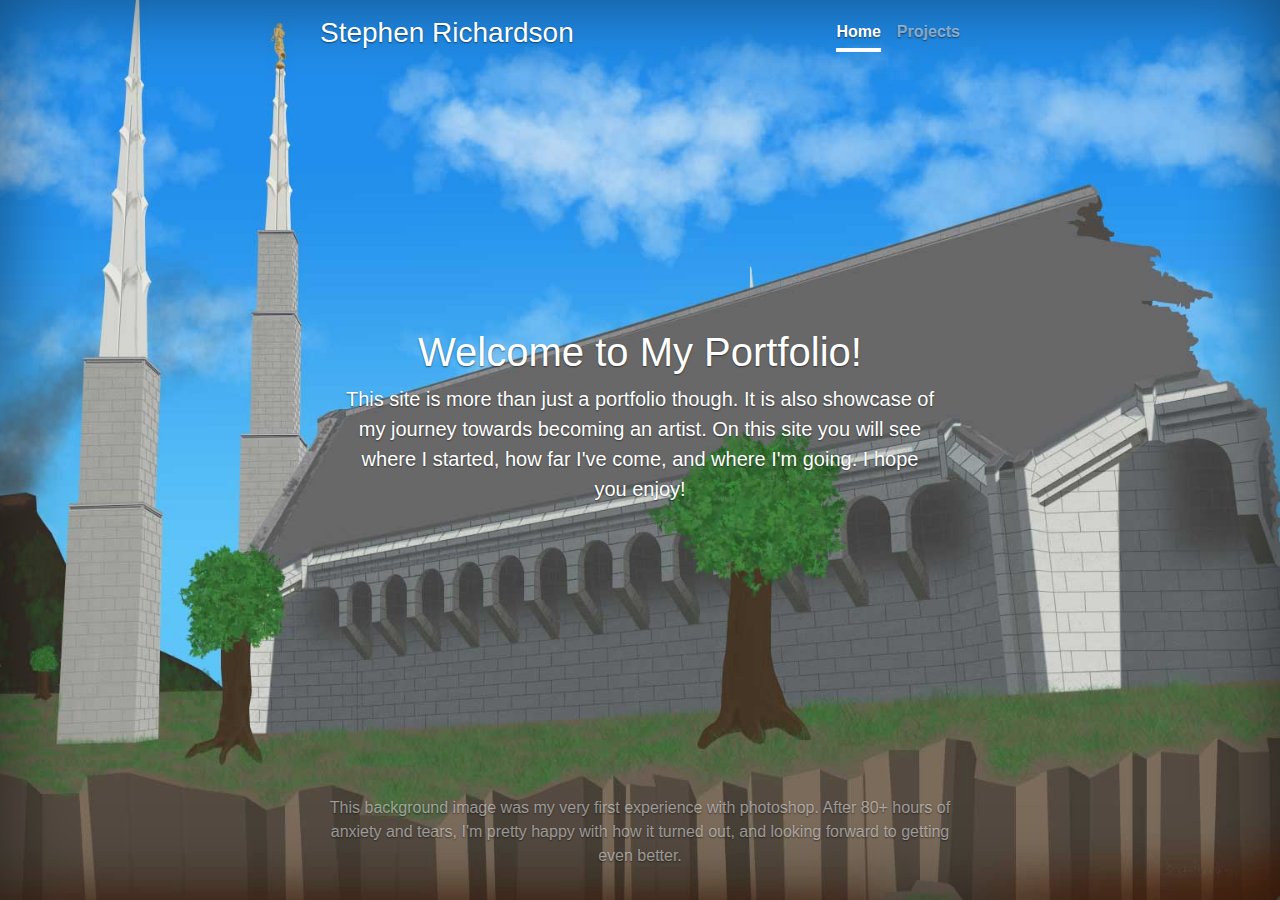
<file: Index.html>
<!doctype html>
<html lang="en">
  <head>
    <meta charset="utf-8">
    <meta name="viewport" content="width=device-width, initial-scale=1, shrink-to-fit=no">
    <meta name="description" content="">
    <meta name="author" content="Stephen Richardson">
    <meta name="generator" content="Jekyll v3.8.6">
    <title>Portfolio Homepage</title>

    <link rel="canonical" href="https://getbootstrap.com/docs/4.4/examples/cover/">

    <!-- Bootstrap core CSS -->
<link rel="stylesheet" href="https://stackpath.bootstrapcdn.com/bootstrap/4.4.1/css/bootstrap.min.css" integrity="sha384-Vkoo8x4CGsO3+Hhxv8T/Q5PaXtkKtu6ug5TOeNV6gBiFeWPGFN9MuhOf23Q9Ifjh" crossorigin="anonymous">

    <!-- Favicons -->
<meta name="msapplication-config" content="/docs/4.4/assets/img/favicons/browserconfig.xml">
<meta name="theme-color" content="#563d7c">


    <style>
      .bd-placeholder-img {
        font-size: 1.125rem;
        text-anchor: middle;
        -webkit-user-select: none;
        -moz-user-select: none;
        -ms-user-select: none;
        user-select: none;
      }

      body, html {
		  height: 100%;
		}

		.bg { 
		  /* The image used */
		  background-image: url('images/GardenBackground.jpg');

		  /* Full height */
		  height: 100%; 

		  /* Center and scale the image nicely */
		  background-position: center;
		  background-repeat: no-repeat;
		  background-size: cover;
		}

    </style>
    <!-- Custom styles for this template -->
    <link href="css/cover.css" rel="stylesheet">
  </head>
  <body class="text-center bg">
    <div class="cover-container d-flex w-100 h-100 p-3 mx-auto flex-column">
  <header class="masthead mb-auto">
    <div class="inner">
      <h3 class="masthead-brand">Stephen Richardson</h3>
      <nav class="nav nav-masthead justify-content-center">
        <a class="nav-link active" href="#">Home</a>
        <a class="nav-link" href="Projects.html">Projects</a>
      </nav>
    </div>
  </header>

  <main role="main" class="inner cover">
    <h1 class="cover-heading">Welcome to My Portfolio!</h1>
    <p class="lead">This site is more than just a portfolio though. It is also showcase of my journey towards becoming an artist. On this site you will see where I started, how far I've come, and where I'm going. I hope you enjoy!</p>

  </main>

  <footer class="mastfoot mt-auto">
    <div class="inner">
      <p>This background image was my very first experience with photoshop. After 80+ hours of anxiety and tears, I'm pretty happy with how it turned out, and looking forward to getting even better.</p>
    </div>
  </footer>
</div>
</body>
</html>
</file>
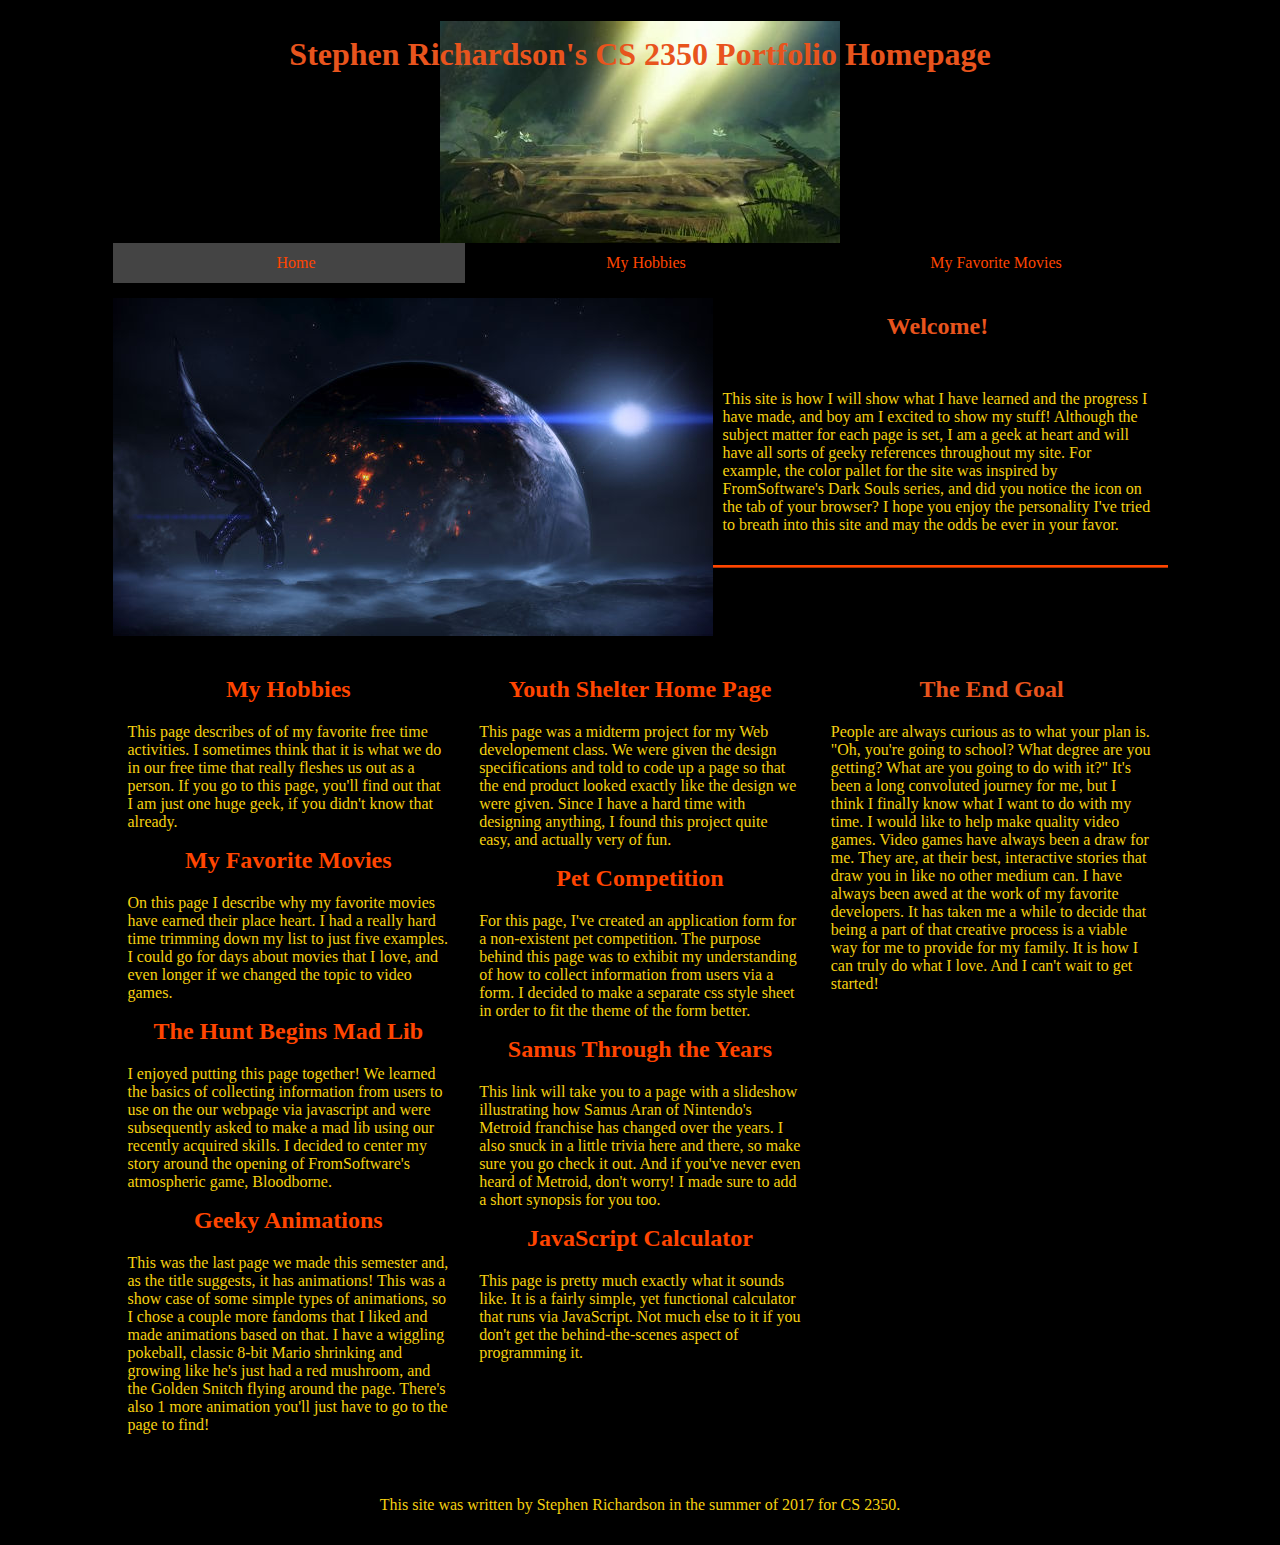
<file: webpage_portfolio/index.html>
<!DOCTYPE html>
<html lang="en-US">

<meta charset="UTF-8">

<title>Stephen's Homepage</title>

<meta name="description" content="The homepage for my CS 2350 portfolio">
<meta name="keywords" content="Home, Portfolio, CS 2350">
<meta name="author" content= "Stephen Richardson">
<meta name="viewport" content="width=device-width, initial-scale=1.0">

<link rel="icon" type="image/png" href="images/n7_icon.png">
<link rel="stylesheet" type="text/css" href="style.css">

<body>
  
    <header>
    <h1>Stephen Richardson's CS 2350 Portfolio Homepage</h1>
	</header>
  
  <nav class="dropdown">
    <ul>
			<li class="left"><a href="index.html" class="current">Home</a></li>
			<li><a href="my_hobbies.html">My Hobbies</a></li>
			<li class="right"><a href="fav_movies.html">My Favorite Movies</a></li>
			<div class="dropdown_content">
				<li class="left"><a href="youth_shelter_home\index.html">Youth Shelter Home Page</a></li>
				<li><a href="pet_comp_form/pet_comp_form.html">Pet Competition</a></li>
				<li class="right"><a href="bloodborne_mad_lib/bloodborne_mad_lib.html">The Hunt Begins Mad Lib</a></li>
				<li class="left"><a href="evolution_of_Samus/metroid_slideshow.html">Samus Through the Years</a></li>
				<li><a href="js_calc/calculator.html">JavaScript Calculator</a></li>
				<li class="right"><a href="animation_page/animation_page.html">Geeky Animations!</a></li>
			</div>
    </ul>
  </nav>

  <section class="leading">
	<img id="welcome" src="images/reaper_opt.jpg" width="600" height="338" 
	alt="A Mass Effect Reaper looming over a planet...">
	<h2>Welcome!</h2>
	<p>This site is how I will show what I have learned 
	and the progress I have made, and boy am I excited to show my stuff! 
	Although the subject matter for each page is set, I am a geek at heart and 
	will have all sorts of geeky references throughout my site. For example, 
	the color pallet for the site was inspired by FromSoftware's Dark Souls 
	series, and did you notice the icon on the tab of your browser? I hope you 
	enjoy the personality I've tried to breath into this site and may the odds 
	be ever in your favor.</p>
  </section>

  
  <div class="row">
  <div class="col-4 col-m-6 first">
  <section>
    <h2><a href="my_hobbies.html">My Hobbies</a></h2>
	<p>This page describes of of my favorite free time activities. I sometimes 
	think that it is what we do in our free time that really fleshes us out as 
	a person. If you go to this page, you'll find out that I am just one huge 
	geek, if you didn't know that already.</p>
  </section>
  
  <section>
    <h2><a href="fav_movies.html">My Favorite Movies</a></h2>
	<p>On this page I describe why my favorite movies have earned their place 
	heart. I had a really hard time trimming down my list to just five examples. 
	I could go for days about movies that I love, and even longer if we changed 
	the topic to video games.</p>
  </section>
	
	<section>
    <h2><a href="bloodborne_mad_lib/bloodborne_mad_lib.html">The Hunt Begins Mad Lib</a></h2>
	<p>I enjoyed putting this page together! We learned the basics of collecting 
		information from users to use on the our webpage via javascript and were 
		subsequently asked to make a mad lib using our recently acquired skills. 
		I decided to center my story around the opening of FromSoftware's atmospheric 
		game, Bloodborne.</p>
  </section>
	
	<section>
    <h2><a href="animation_page/animation_page.html">Geeky Animations</a></h2>
	<p>This was the last page we made this semester and, as the title suggests, 
		it has animations! This was a show case of some simple types of animations, so
		I chose a couple more fandoms that I liked and made animations based on that. 
		I have a wiggling pokeball, classic 8-bit Mario shrinking and growing like he's 
		just had a red mushroom, and the Golden Snitch flying around the page. There's 
		also 1 more animation you'll just have to go to the page to find!</p>
  </section>
  </div>
  
  <div class="col-4 col-m-6">
  <section>
    <h2><a href="youth_shelter_home\index.html">Youth Shelter Home Page</a></h2>
	<p>This page was a midterm project for my Web developement class. We were 
	  given the design specifications and told to code up a page so that the 
	  end product looked exactly like the design we were given. Since I have a 
	  hard time with designing anything, I found this project quite easy, and 
	  actually very of fun.</p>
  </section>
  
  <section>
    <h2><a href="pet_comp_form/pet_comp_form.html">Pet Competition</a></h2>
	<p>For this page, I've created an application form for a non-existent pet 
		competition. The purpose behind this page was to exhibit my understanding of 
		how to collect information from users via a form. I decided to make a 
		separate css style sheet in order to fit the theme of the form better.</p>
  </section>
	
	<section>
    <h2><a href="evolution_of_Samus/metroid_slideshow.html">Samus Through the Years</a></h2>
	<p>This link will take you to a page with a slideshow illustrating how Samus Aran of 
		Nintendo's Metroid franchise has changed over the years. I also snuck in a little 
		trivia here and there, so make sure you go check it out. And if you've never even 
		heard of Metroid, don't worry! I made sure to add a short synopsis for you too.</p>
  </section>
	
	<section>
    <h2><a href="js_calc/calculator.html">JavaScript Calculator</a></h2>
	<p>This page is pretty much exactly what it sounds like. It is a fairly simple, 
		yet functional calculator that runs via JavaScript. Not much else to it if 
		you don't get the behind-the-scenes aspect of programming it.</p>
  </section>
  </div>
  
  <div class="col-4 col-m-12">
  <aside>
    <h2>The End Goal</h2>
	<p>People are always curious as to what your plan is. "Oh, you're going to 
	school? What degree are you getting? What are you going to do with it?" 
	It's been a long convoluted journey for me, but I think I finally know what 
	I want to do with my time. I would like to help make quality video games. 
	Video games have always been a draw for me. They are, at their best, 
	interactive stories that draw you in like no other medium can. I have 
	always been awed at the work of my favorite developers. It has taken me a 
	while to decide that being a part of that creative process is a viable way 
	for me to provide for my family. It is how I can truly do what I love. And 
	I can't wait to get started!</p>
  </aside>
  </div>
  </div>
  
  <div class="row">
  <div class="col-12">
  <footer>
    <p>This site was written by Stephen Richardson in the summer of 2017 for CS 2350.</p>
  </footer>
  </div>
  </div>
</body>
</html>
</file>
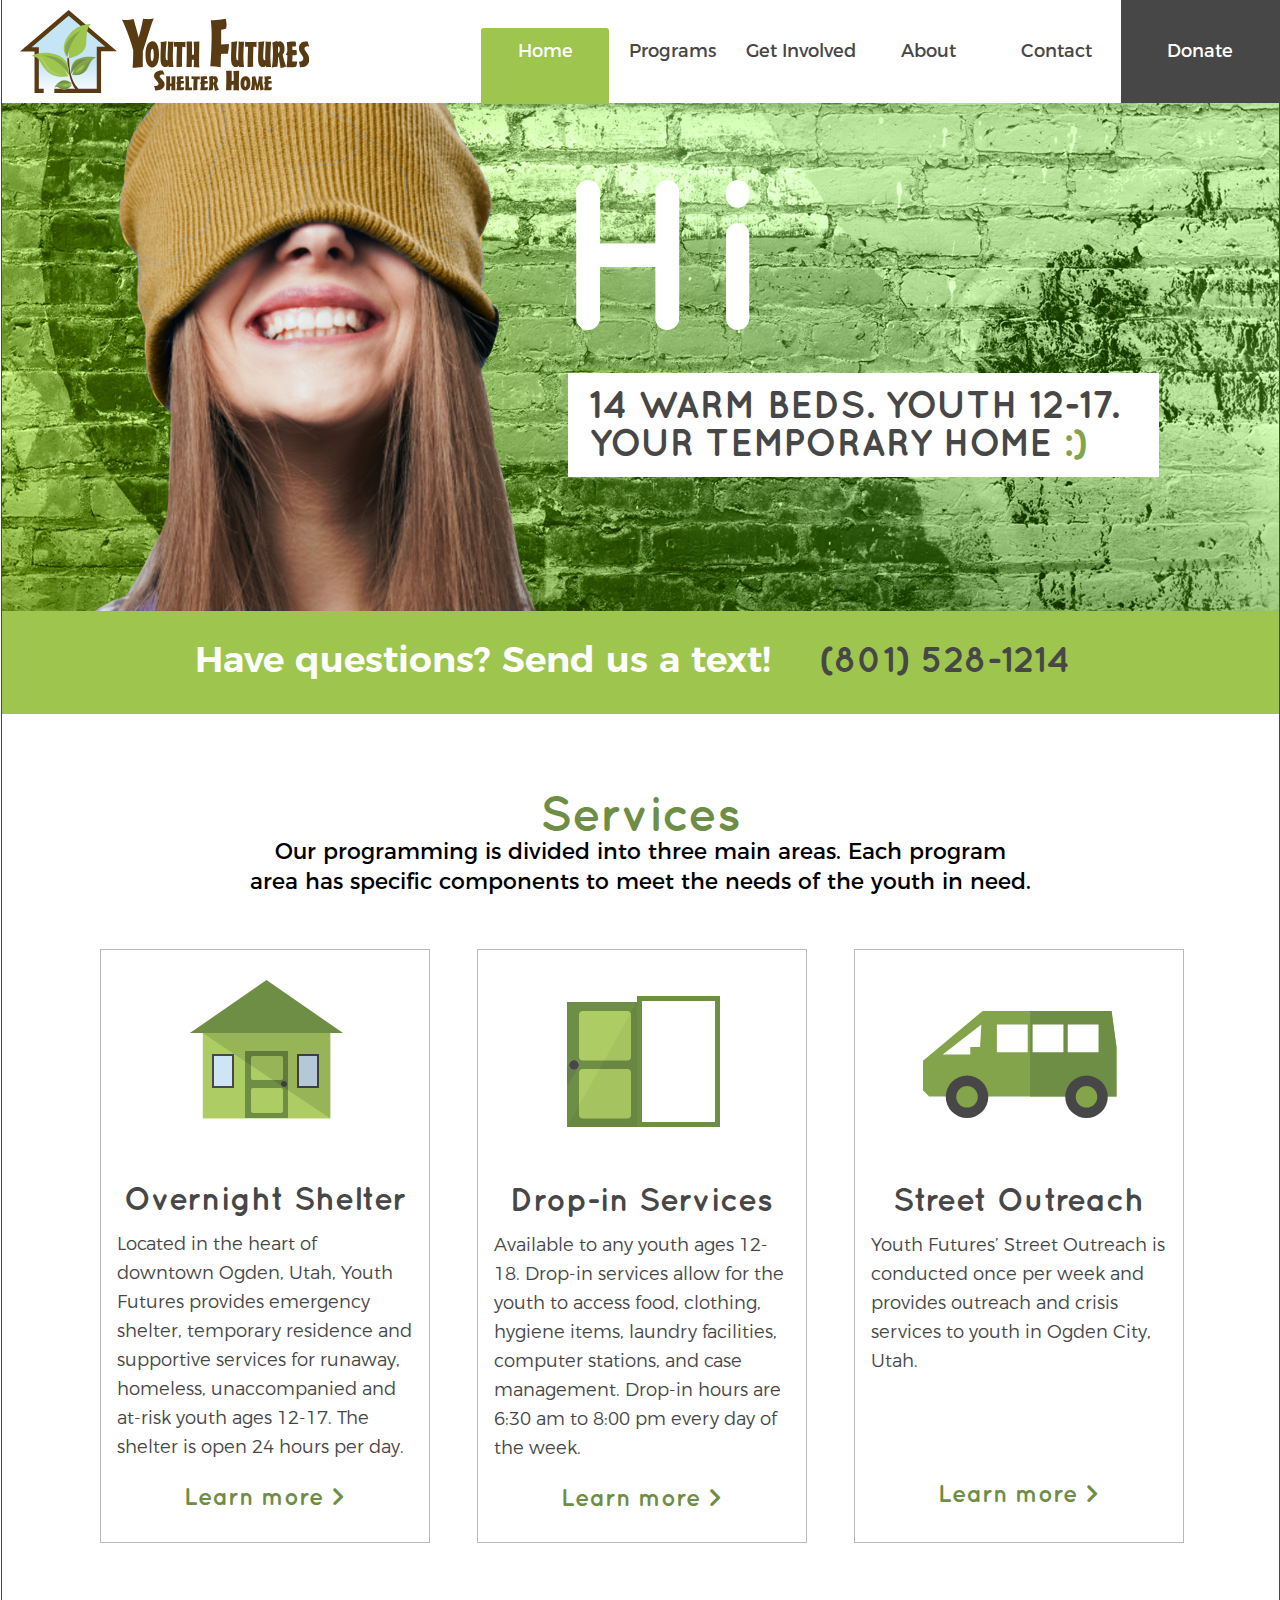
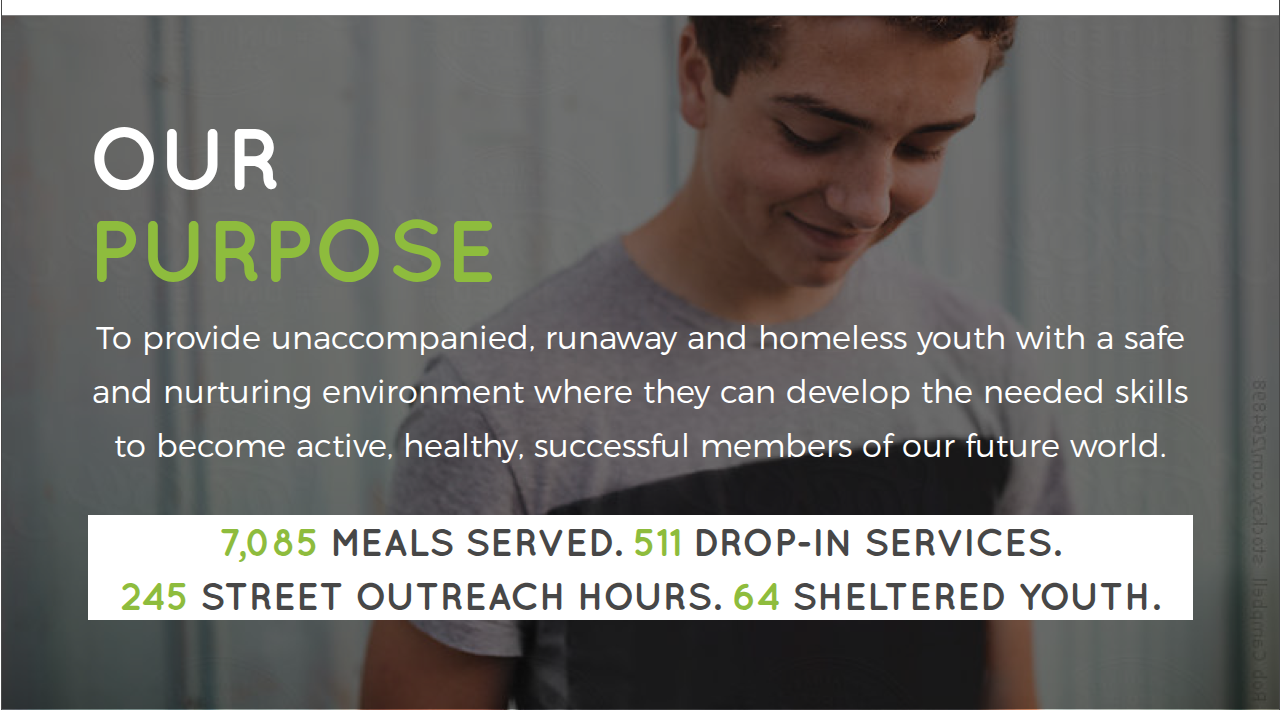
<file: webpage_portfolio/youth_shelter_home/index.html>
<!DOCTYPE html>
<html lang="en">
<meta charset="UTF-8">

<title>Youth Futures Shelter Homepage</title>

<meta name="description" 
content="Homepage for the Youth Futures Shelter Home of Ogden">
<meta name="keywords" content="Youth Futures, Shelter, Youth, Ogden, Homeless, Teens">
<meta name="author" content="Stephen Richardson">
<meta name="viewport" content="width=device-width, initial-scale=1.0">

<link rel="stylesheet" href="style.css">
<link rel="icon" type="image/png" href="../images/n7_icon.png">

<body>
  
  <nav>
    <ul>
	  <li><a href="index.html" class="first current">Home</a></li>
	  <li><a href="">Programs</a></li>
	  <li><a href="">Get Involved</a></li>
	  <li><a href="">About</a></li>
	  <li><a href="">Contact</a></li>
	  <li><a href="" class="donate">Donate</a></li>
	</ul>
  </nav>
  
  <section>
    <div class="opening_picture">
      <h1 id="hi">Hi</h1>
	  <p id="warm">14 WARM BEDS. YOUTH 12-17. YOUR TEMPORARY HOME <span>:)</span></p>
    </div>
	
	<div class="contact_num">
	  <p>Have questions? Send us a text!<span>(801) 528-1214</span></p>
	</div>
  </section>
  
  <section class="services">
    <h2>Services</h2>
	<p id="intro">Our programming is divided into three main areas. Each 
	program area has specific components to meet the needs of the youth in need.</p>
  </section>
  
  <div class="row">
    <div class="col-4 overnight">
	<section>
	  <img src="assets/house_icon.png" alt="a green house"
	    width="153" height="139">
	  <h3>Overnight Shelter</h3>
	  <p>Located in the heart of downtown Ogden, Utah, Youth Futures provides 
	    emergency shelter, temporary residence and supportive services for 
		runaway, homeless, unaccompanied and at-risk youth ages 12-17.  The 
		shelter is open 24 hours per day.</p>
	  <h4>Learn more ></h4>
	</section>
	</div>
	
	<div class="col-4 drop-in">
	<section>
	  <img src="assets/open_door.svg" alt="a green open door"
	    width="154" height="131">
	  <h3>Drop-in Services</h3>
	  <p>Available to any youth ages 12-18. Drop-in services allow for the 
	    youth to access food, clothing, hygiene items, laundry facilities, 
		computer stations, and case management. Drop-in hours are 6:30 am to 
		8:00 pm every day of the week.</p>
	  <h4>Learn more ></h4>
	</section>
	</div>
	
	<div class="col-4 street">
	<section>
	  <img src="assets/van.svg" alt="a green van"
	    width="194" height="107">
	  <h3>Street Outreach</h3>
	  <p>Youth Futures’ Street Outreach is conducted once per week and provides 
	    outreach and crisis services to youth in Ogden City, Utah. </p>
	  <h4>Learn more ></h4>
	</section>
	</div>
  </div>
  
  <section class="purpose">
    <h1>OUR<br><span>PURPOSE</span></h1>
	<p>To provide unaccompanied, runaway and homeless youth with a safe and 
	  nurturing environment where they can develop the needed skills to become 
	  active, healthy, successful members of our future world.</p>
	<p id="stats"><span>7,085</span> MEALS SERVED. <span>511</span> DROP-IN 
	  SERVICES.<br><span>245</span> STREET OUTREACH HOURS. <span>64</span> 
	  SHELTERED YOUTH.</p>
  </section>
  
</body>
</html>
</file>
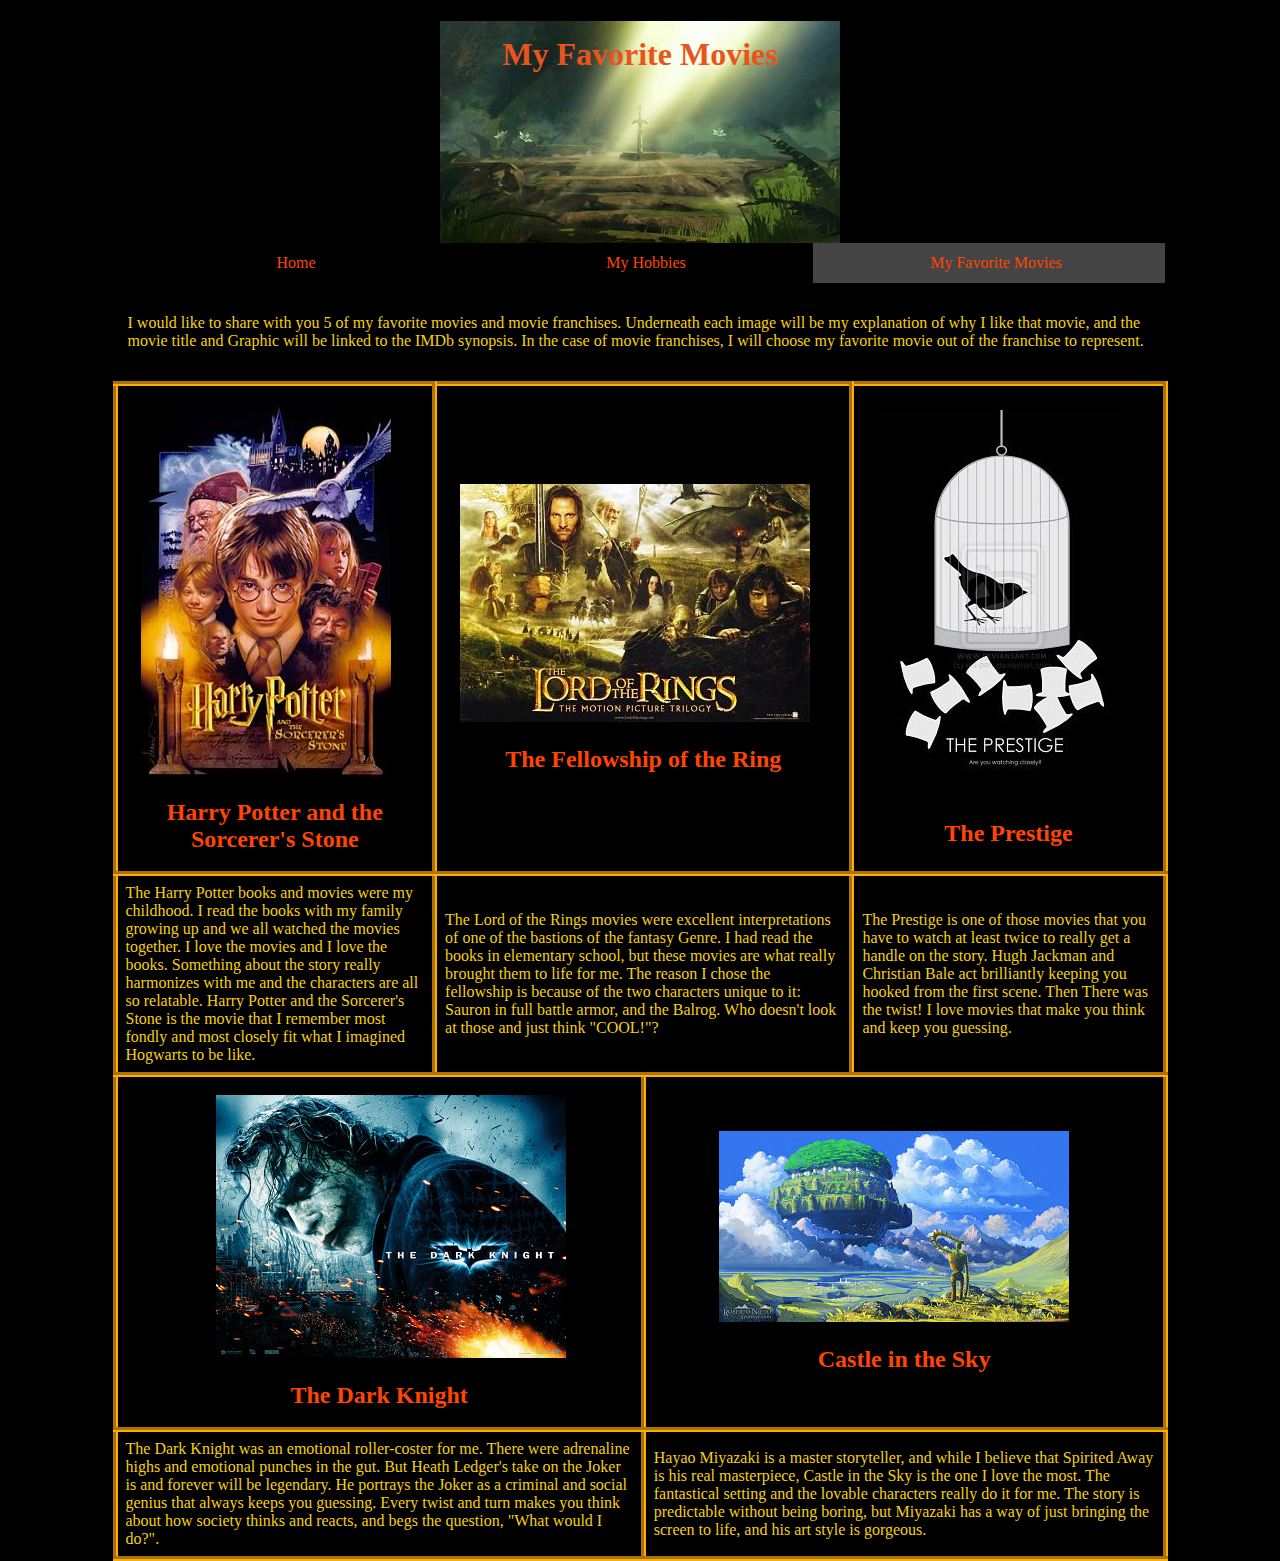
<file: webpage_portfolio/fav_movies.html>
<!DOCTYPE html>
<html lang="en-US">
<meta charset="UTF-8">

<title>My Favorite Movies</title>

<meta name="description" 
content="A page listing my favorite movies and why I like them.">
<meta name="keywords" content="favorite movies, Studio Ghibli, The Prestige,
Harry Potter, The Lord of the Rings, The Dark Knight">
<meta name="author" content="Stephen Richardson">
<meta name="viewport" content="width=device-width, initial-scale=1.0">

<link rel="icon" type="image/png" href="images/n7_icon.png">
<link rel="stylesheet" type="text/css" href="style.css">

<body>
<header>
<h1>My Favorite Movies</h1>
</header>

<nav class="dropdown">
    <ul>
			<li class="left"><a href="index.html">Home</a></li>
			<li><a href="my_hobbies.html">My Hobbies</a></li>
			<li class="right"><a href="fav_movies.html" class="current">My Favorite Movies</a></li>
			<div class="dropdown_content">
				<li class="left"><a href="youth_shelter_home\index.html">Youth Shelter Home Page</a></li>
				<li><a href="pet_comp_form/pet_comp_form.html">Pet Competition</a></li>
				<li class="right"><a href="bloodborne_mad_lib/bloodborne_mad_lib.html">The Hunt Begins Mad Lib</a></li>
				<li class="left"><a href="evolution_of_Samus/metroid_slideshow.html">Samus Through the Years</a></li>
				<li><a href="js_calc/calculator.html">JavaScript Calculator</a></li>
				<li class="right"><a href="animation_page/animation_page.html">Geeky Animations!</a></li>
			</div>
    </ul>
  </nav>

<p>I would like to share with you 5 of my favorite movies and movie franchises. 
Underneath each image will be my explanation of why I like that movie, and the 
movie title and Graphic will be linked to the IMDb synopsis. In the case of 
movie franchises, I will choose my favorite movie out of the franchise to 
represent.</p>

<table>
  <tr>
	<td colspan="2"><a href="http://www.imdb.com/title/tt0241527/synopsis?ref_=tt_ql_stry_3">
	  <img src="images/harry_potter_opt.jpg" width="250" height="371"
	    alt="The cover art from the initial home video release of Harry Potter
		and the Sorcerer's Stone."></a>
	  <h2><a href="http://www.imdb.com/title/tt0241527/synopsis?ref_=tt_ql_stry_3">
	  Harry Potter and the Sorcerer's Stone</a></h2></td>
	
	<td colspan="2"><a href="http://www.imdb.com/title/tt0120737/synopsis?ref_=tt_ql_stry_3">
	  <img src="images/lotr_opt.jpg" width="350" height="238"
	    alt="A spread with images from all three films in the Lord of the Rings 
	    trilogy"></a>
	  <h2><a href="http://www.imdb.com/title/tt0120737/synopsis?ref_=tt_ql_stry_3">
	  The Fellowship of the Ring</a></h2></td>
	  
	<td colspan="2"><a href="http://www.imdb.com/title/tt0482571/synopsis?ref_=tt_ql_stry_3">
	  <img src="images/the_prestige_opt.jpg" width="250" height="386" 
	   alt="a fan-made poster for The Prestige, with a bird in a cage and 
	   several top hats underneath the cage."></a>
	  <h2><a href="http://www.imdb.com/title/tt0482571/synopsis?ref_=tt_ql_stry_3">
	  The Prestige</a></h2></td>
  </tr>
  <tr>
	<td colspan="2">The Harry Potter books and movies were my childhood. I read the books 
	  with my family growing up and we all watched the movies together. I love 
	  the movies and I love the books. Something about the story really 
	  harmonizes with me and the characters are all so relatable. Harry Potter 
	  and the Sorcerer's Stone is the movie that I remember most fondly and most 
	  closely fit what I imagined Hogwarts to be like.</td>
	
	<td colspan="2">The Lord of the Rings movies were excellent interpretations of one of 
	  the bastions of the fantasy Genre. I had read the books in elementary 
	  school, but these movies are what really brought them to life for me. The 
	  reason I chose the fellowship is because of the two characters unique to 
	  it: Sauron in full battle armor, and the Balrog. Who doesn't look at 
	  those and just think "COOL!"?</td>
	
	<td colspan="2">The Prestige is one of those movies that you have to watch at least 
	  twice to really get a handle on the story. Hugh Jackman and Christian 
	  Bale act brilliantly keeping you hooked from the first scene. Then There 
	  was the twist! I love movies that make you think and keep you guessing.</td>
  </tr>
  <tr>
    <td colspan="3"><a href="http://www.imdb.com/title/tt0468569/synopsis?ref_=tt_ql_stry_3">
	  <img id="joker" src="images/the_joker_opt.jpg" width="350" height="263"
	    alt="Promotional artwork for The Dark Knight featuring The Joker"></a>
	  <h2><a href="http://www.imdb.com/title/tt0468569/synopsis?ref_=tt_ql_stry_3">
	  The Dark Knight</a></h2></td>
	  
	<td colspan="3"><a href="http://www.imdb.com/title/tt0092067/synopsis?ref_=tt_ql_stry_3">
	  <img id="castle" src="images/laputa_opt.jpg" width="350" height="191" alt="a Laputian robot
	    gazing up at the flying city of Laputa."></a>
	  <h2><a href="http://www.imdb.com/title/tt0092067/synopsis?ref_=tt_ql_stry_3">
	  Castle in the Sky</a></h2></td>
  </tr>
  <tr>
	<td colspan="3">The Dark Knight was an emotional roller-coster for me. There were 
	  adrenaline highs and emotional punches in the gut. But Heath Ledger's 
	  take on the Joker is and forever will be legendary. He portrays the Joker 
	  as a criminal and social genius that always keeps you guessing. Every 
	  twist and turn makes you think about how society thinks and reacts, and 
	  begs the question, "What would I do?".</td>

	<td colspan="3">Hayao Miyazaki is a master storyteller, and while I believe that 
	  Spirited Away is his real masterpiece, Castle in the Sky is the one I 
	  love the most. The fantastical setting and the lovable characters really 
	  do it for me. The story is predictable without being boring, but Miyazaki 
	  has a way of just bringing the screen to life, and his art style is 
	  gorgeous.</td>
  </tr>
</table>
</body>
</html>
</file>
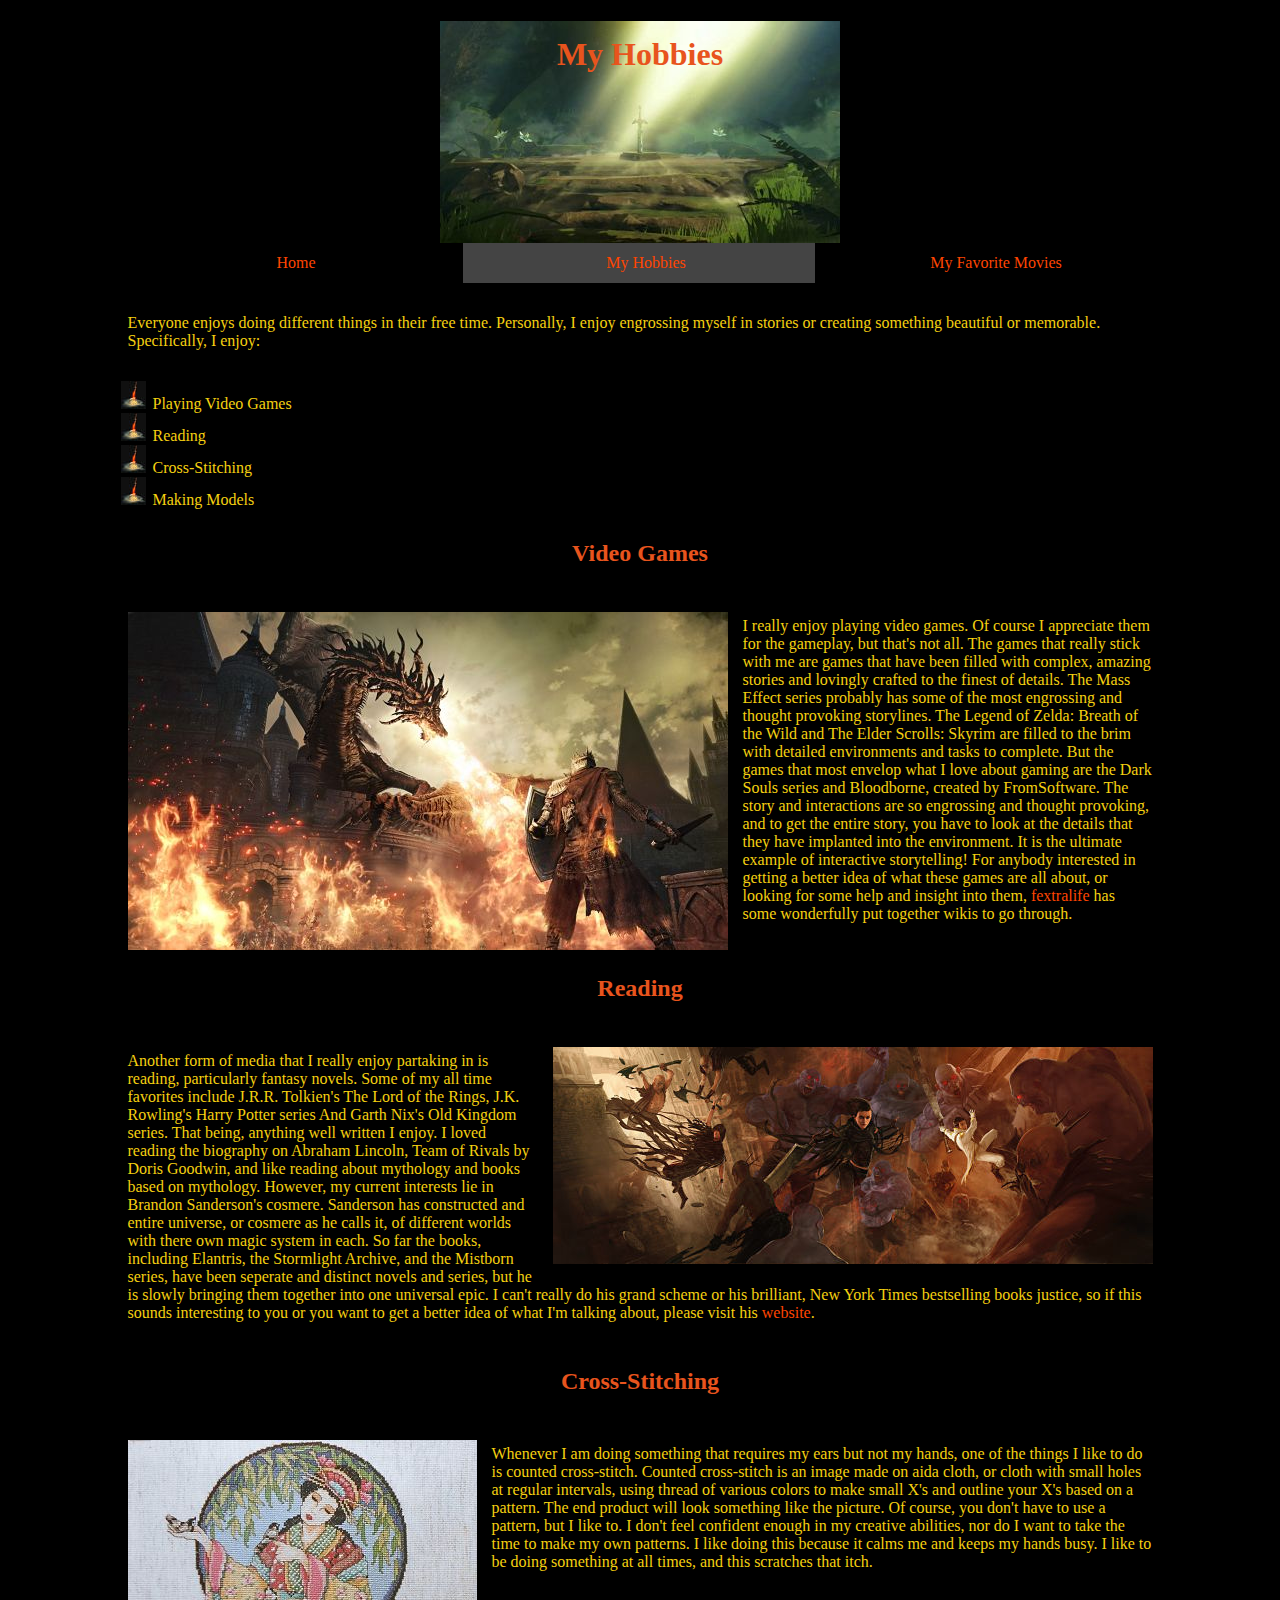
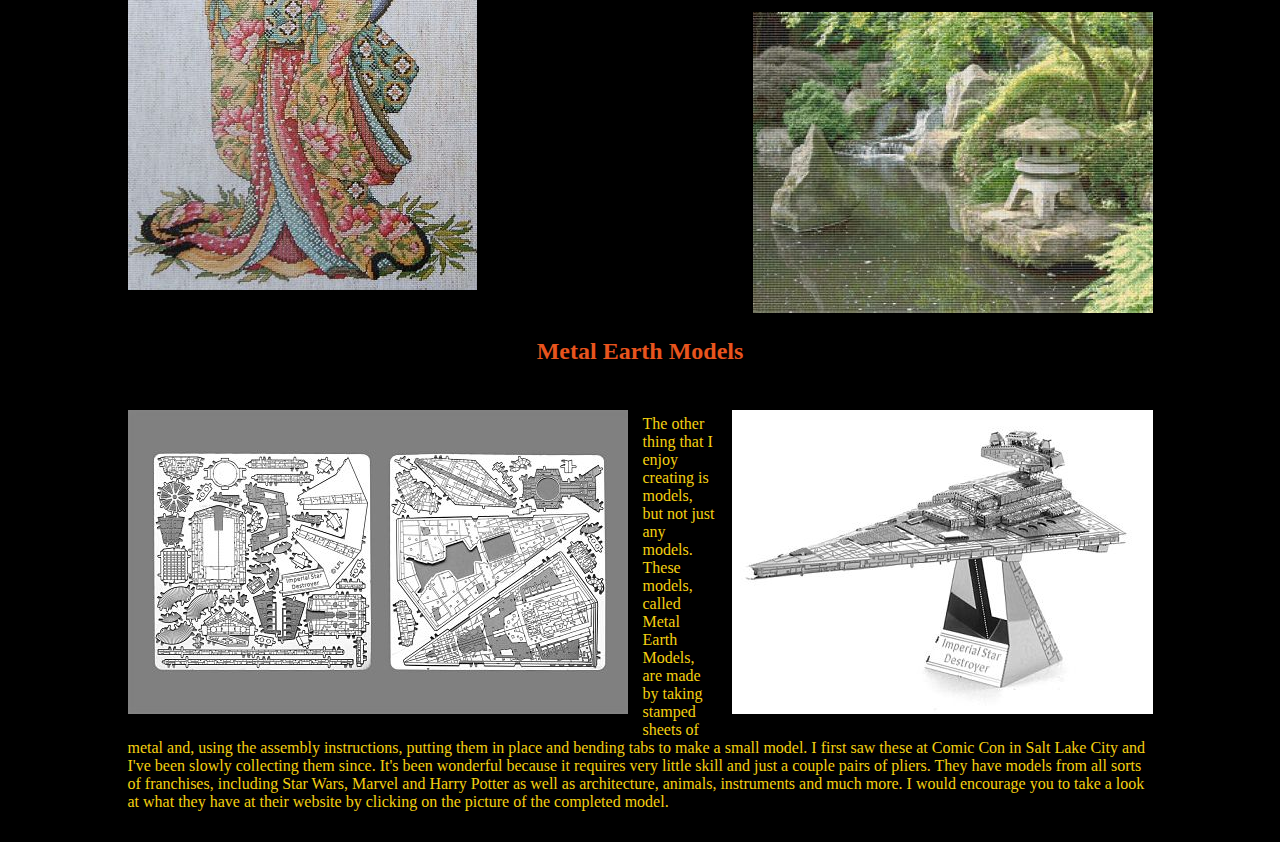
<file: webpage_portfolio/my_hobbies.html>
<!DOCTYPE html>
<html lang="en">
<meta charset="UTF-8">

<title>My Hobbies</title>

<meta name="description" 
content="This page describes some of my hobbies and why I enjoy them.">
<meta name="keywords" content="Gaming, From Software, Metal Earth, Cross-Stitching, 
Brandon Sanderson, Mistborn">
<meta name="author" content="Stephen Richardson">
<meta name="viewport" content="width=device-width, initial-scale=1.0">

<link rel="icon" type="image/png" href="images/n7_icon.png">
<link rel="stylesheet" type="text/css" href="style.css">

<body>
<header>
<h1>My Hobbies</h1>
</header>

<nav class="dropdown">
	<ul>
		<li class="left"><a href="index.html">Home</a></li>
		<li><a href="my_hobbies.html" class="current">My Hobbies</a></li>
		<li class="right"><a href="fav_movies.html">My Favorite Movies</a></li>
		<div class="dropdown_content">
			<li class="left"><a href="youth_shelter_home\index.html">Youth Shelter Home Page</a></li>
			<li><a href="pet_comp_form/pet_comp_form.html">Pet Competition</a></li>
			<li class="right"><a href="bloodborne_mad_lib/bloodborne_mad_lib.html">The Hunt Begins Mad Lib</a></li>
			<li class="left"><a href="evolution_of_Samus/metroid_slideshow.html">Samus Through the Years</a></li>
			<li><a href="js_calc/calculator.html">JavaScript Calculator</a></li>
			<li class="right"><a href="animation_page/animation_page.html">Geeky Animations!</a></li>
		</div>
	</ul>
</nav>

<p>Everyone enjoys doing different things in their free time. Personally, I 
enjoy engrossing myself in stories or creating something beautiful or 
memorable. Specifically, I enjoy:</p>

<ul class="list">
  <li>Playing Video Games</li>
  <li>Reading</li>
  <li>Cross-Stitching</li>
  <li>Making Models</li>
</ul>

<h2>Video Games</h2>
<img class="left_floating" src="images/ds3_dragon_opt.jpg" alt="A scene from Dark Souls 3 of a knight fighting a Dragon"
  width="600" height="338">
<p>I really enjoy playing video games. Of course I appreciate them for the 
gameplay, but that's not all. The games that really stick with me are games 
that have been filled with complex, amazing stories and lovingly crafted to the 
finest of details. The Mass Effect series probably has some of the most 
engrossing and thought provoking storylines. The Legend of Zelda: Breath of the 
Wild and The Elder Scrolls: Skyrim are filled to the brim with detailed 
environments and tasks to complete. But the games that most envelop what I love 
about gaming are the Dark Souls series and Bloodborne, created by FromSoftware. 
The story and interactions are so engrossing and thought provoking, and to get 
the entire story, you have to look at the details that they have implanted into 
the environment. It is the ultimate example of interactive storytelling! For 
anybody interested in getting a better idea of what these games are all about, 
or looking for some help and insight into them, <a href="http://www.wiki.fextralife.com/">
fextralife</a> has some wonderfully put together wikis to go through.</p>

<h2 class="clear_left">Reading</h2>
<img class="right_floating" src="images/mistborn_battle_opt.jpg" width="600" height="217" 
  alt="A scene from the mistborn series. Vin and Elend fighting Koloss and Inquisitors.">

<p>Another form of media that I really enjoy partaking in is reading, particularly 
fantasy novels. Some of my all time favorites include J.R.R. Tolkien's The Lord 
of the Rings, J.K. Rowling's Harry Potter series And Garth Nix's Old Kingdom 
series. That being, anything well written I enjoy. I loved reading the biography 
on Abraham Lincoln, Team of Rivals by Doris Goodwin, and like reading about 
mythology and books based on mythology. However, my current interests lie in 
Brandon Sanderson's cosmere. Sanderson has constructed and entire universe, or 
cosmere as he calls it, of different worlds with there own magic system in each. 
So far the books, including Elantris, the Stormlight Archive, and the Mistborn 
series, have been seperate and distinct novels and series, but he is slowly 
bringing them together into one universal epic. I can't really do his grand 
scheme or his brilliant, New York Times bestselling books justice, so if this 
sounds interesting to you or you want to get a better idea of what I'm talking 
about, please visit his <a href="https://brandonsanderson.com/">website</a>.</p>

<h2 class="clear_right">Cross-Stitching</h2>
<img class="left_floating" src="images/geisha_stitched_opt.jpg" width="349" height="450" 
 alt="A cross-stitched geisha.">

<p>Whenever I am doing something that requires my ears but not my hands, one of 
the things I like to do is counted cross-stitch. Counted cross-stitch is an 
image made on aida cloth, or cloth with small holes at regular intervals, using 
thread of various colors to make small X's and outline your X's based on a 
pattern. The end product will look something like the picture. Of course, you 
don't have to use a pattern, but I like to. I don't feel confident enough in my 
creative abilities, nor do I want to take the time to make my own patterns. I 
like doing this because it calms me and keeps my hands busy. I like to be doing 
something at all times, and this scratches that itch.</p>
<img class="right_floating" src="images/stitch_garden_opt.jpg" width="400" 
  height="301" alt="a stitching of a serene japanese garden">

<h2 class="clear_right">Metal Earth Models</h2>
<img class="left_floating" src="images/star_destroyer_sheets_opt.jpg" width="500" height="304" 
  alt="A model of a Star Wars Star Destroyer as the initial metal sheets.">
<a href="http://www.fascinations.com/metalearth">
<img class="right_floating" src="images/star_destroyer_model_opt.jpg" width="421" height="304" 
  alt="A completed Star Wars Star Destroyer model."></a>

<p>The other thing that I enjoy creating is models, but not just any models. 
These models, called Metal Earth Models, are made by taking stamped sheets of 
metal and, using the assembly instructions, putting them in place and bending 
tabs to make a small model. I first saw these at Comic Con in Salt Lake City 
and I've been slowly collecting them since. It's been wonderful because it 
requires very little skill and just a couple pairs of pliers. They have models 
from all sorts of franchises, including Star Wars, Marvel and Harry Potter as 
well as architecture, animals, instruments and much more. I would encourage you 
to take a look at what they have at their website by clicking on the picture of 
the completed model.</p>
</body>
</html>
</file>
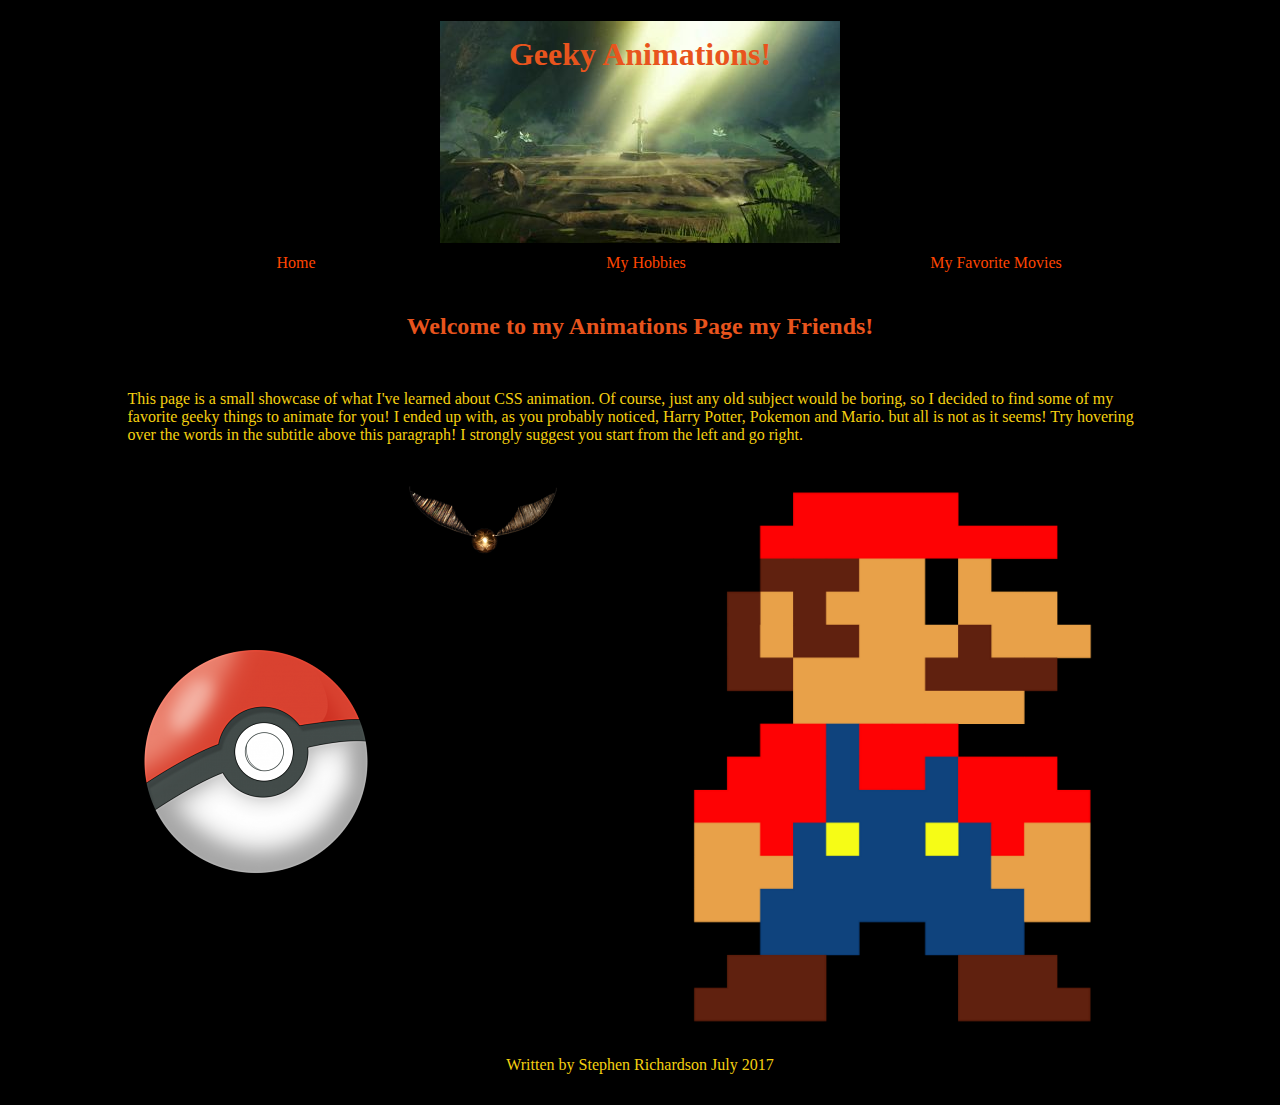
<file: webpage_portfolio/animation_page/animation_page.html>
<!doctype html>
<html lang="en">
<meta charset="UTF-8"/>
<title>Geeky Animations</title>

<meta name="description" content="This page showcases a basic understanding of
	CSS animations through a geeky medium" />
<meta name="keywords" content="Pokeball, Mario, Golden Snitch, CSS Animations" />
<meta name="author" content="Stephen Richardson" />
<meta name="viewport" content="width=device-width, initial-scale=1.0">

<link rel="stylesheet" href="../style.css">
<link rel="icon" type="image/png" href="../images/n7_icon.png">

<body> 
	<header>
		<h1>Geeky Animations!</h1>
	</header>
	
	<nav class="dropdown">
		<ul>
			<li class="left"><a href="../index.html">Home</a></li>
			<li><a href="../my_hobbies.html">My Hobbies</a></li>
			<li class="right"><a href="../fav_movies.html">My Favorite Movies</a></li>
			<div class="dropdown_content">
				<li class="left"><a href="../youth_shelter_home\index.html">Youth Shelter Home Page</a></li>
				<li><a href="../pet_comp_form/pet_comp_form.html">Pet Competition</a></li>
				<li class="right"><a href="../bloodborne_mad_lib/bloodborne_mad_lib.html">The Hunt Begins Mad Lib</a></li>
				<li class="left"><a href="../evolution_of_Samus/metroid_slideshow.html">Samus Through the Years</a></li>
				<li><a href="../js_calc/calculator.html">JavaScript Calculator</a></li>
				<li class="right"><a href="animation_page.html" class="current">Geeky Animations!</a></li>
			</div>
		</ul>
	</nav>
	
	<section>
		<h2><span id="anim_txt_r">Welcome</span> <span id="anim_txt_o">to</span> 
			<span id="anim_txt_y">my</span> <span id="anim_txt_g">Animations</span> 
			<span id="anim_txt_b">Page</span> <span id="anim_txt_i">my</span> 
			<span id="anim_txt_v">Friends!</span></h2>
		<p>This page is a small showcase of what I've learned about CSS animation. 
			Of course, just any old subject would be boring, so I decided to find some 
			of my favorite geeky things to animate for you! I ended up with, as you 
			probably noticed, Harry Potter, Pokemon and Mario. but all is not as it 
			seems! Try hovering over the words in the subtitle above this 
			paragraph! I strongly suggest you start from the left and go right.</p>
	</section>
	
	<section id="anim_images">	
		
	<img src="images/pokeball_opt.png" width="250" height="250" id="pokeball"
		alt="A pokeball that wiggles every few seconds">
		
			<img src="images/Golden_Snitch_opt.png" width="150" height="71" id="snitch"
		alt="A Golden Snitch that flies around the page">
	
	<img src="images/8-bit_mario.png" width="500" height="544" id="mario"
		alt="8-bit version of mario that grows and shrinks">
		
	</section>

	<footer>
		<p>Written by Stephen Richardson July 2017</p>
	</footer>
</body>
</html>
</file>
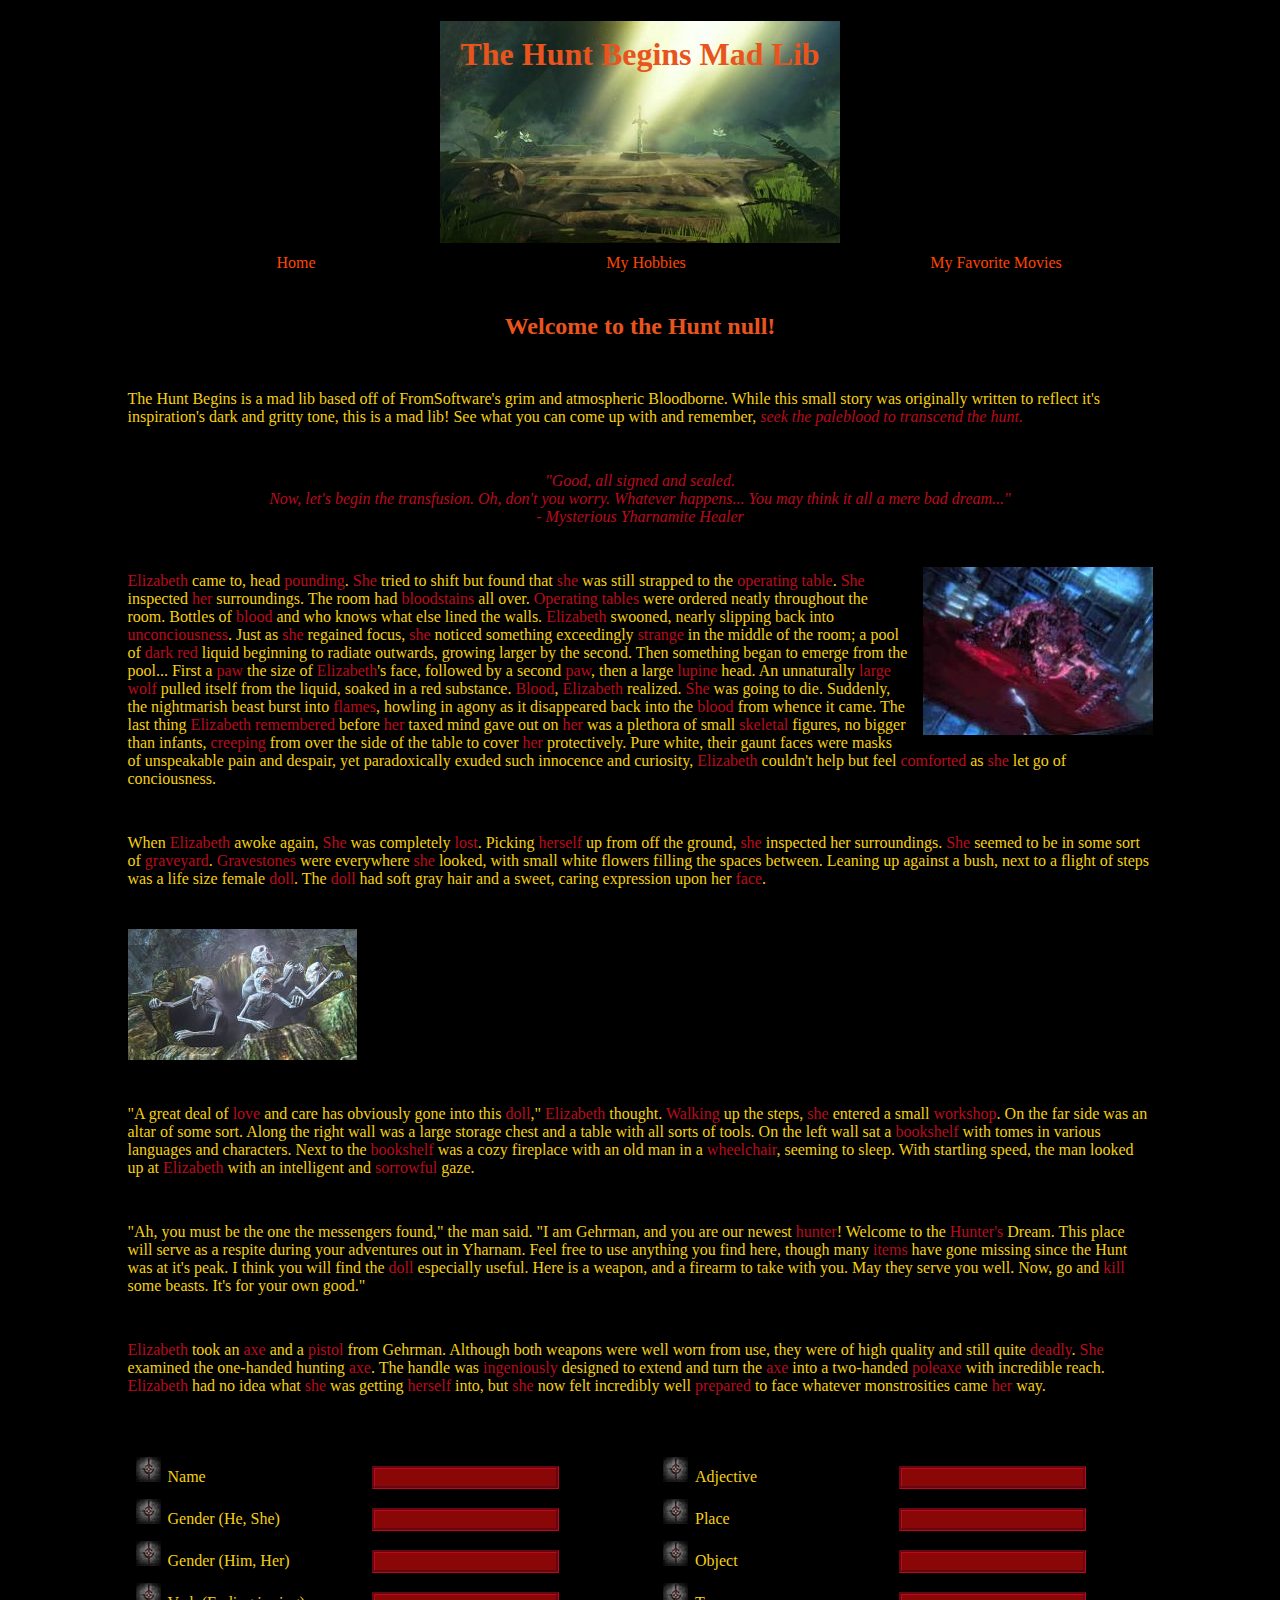
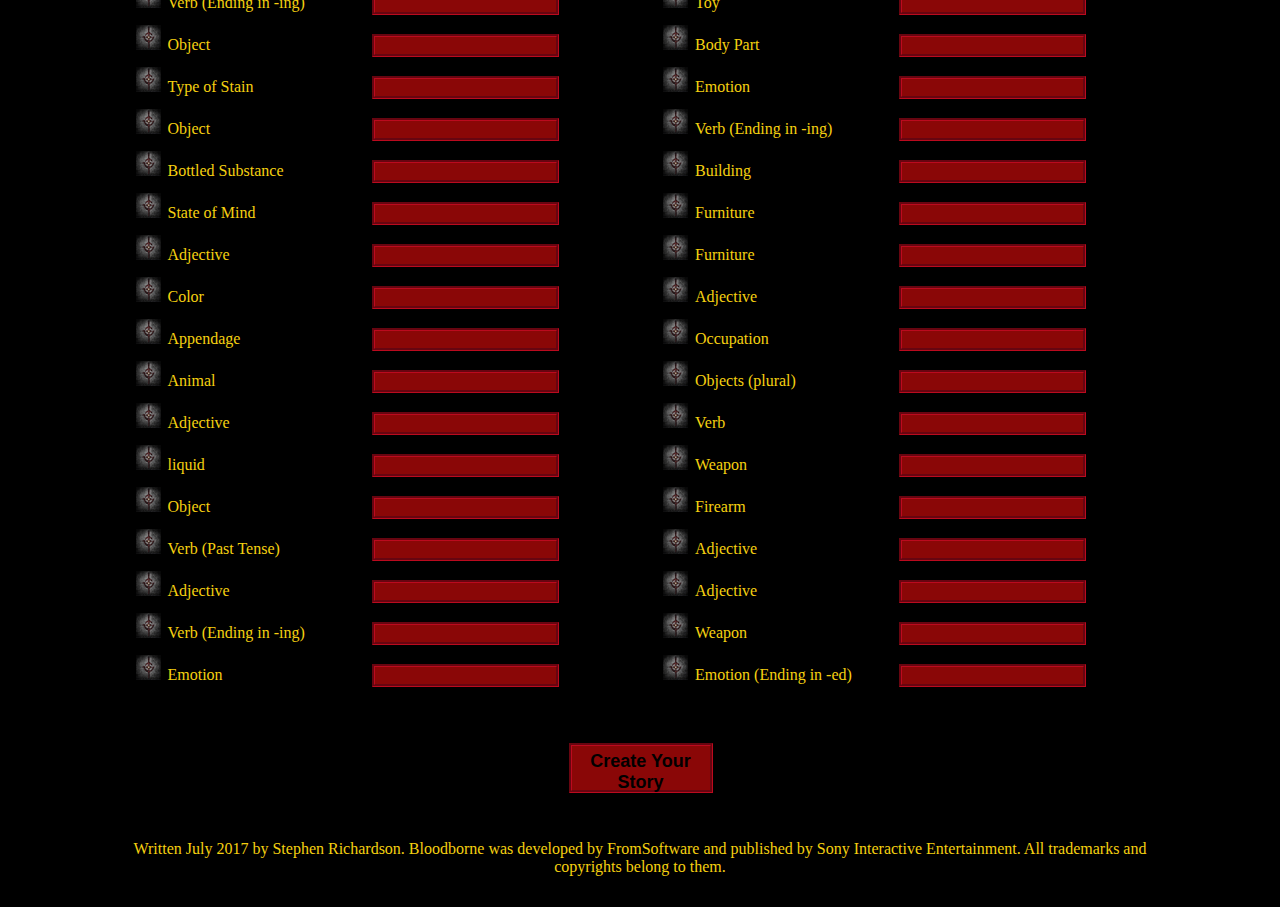
<file: webpage_portfolio/bloodborne_mad_lib/bloodborne_mad_lib.html>
<!doctype html>
<html lang="en">
<meta charset="UTF-8"/>
<title>The Hunt Begins</title>

<meta name="description" content="A Bloodborne inspired mad lib showcasing understanding
of basic javascript" />
<meta name="keywords" content="Bloodborne, Mad Lib, JavaScript, buttons" />
<meta name="author" content="Stephen Richardson" />
<meta name="viewport" content="width=device-width, initial-scale=1.0">

<link rel="stylesheet" href="../style.css">
<link rel="icon" type="image/png" href="../images/n7_icon.png">

<body> 
	<header>
		<h1>The Hunt Begins Mad Lib</h1>
	</header>
	
	<nav class="dropdown">
		<ul>
			<li class="left"><a href="../index.html">Home</a></li>
			<li><a href="../my_hobbies.html">My Hobbies</a></li>
			<li class="right"><a href="../fav_movies.html">My Favorite Movies</a></li>
			<div class="dropdown_content">
				<li class="left"><a href="../youth_shelter_home\index.html">Youth Shelter Home Page</a></li>
				<li><a href="../pet_comp_form/pet_comp_form.html">Pet Competition</a></li>
				<li class="right"><a href="bloodborne_mad_lib.html" class="current">The Hunt Begins Mad Lib</a></li>
				<li class="left"><a href="../evolution_of_Samus/metroid_slideshow.html">Samus Through the Years</a></li>
				<li><a href="../js_calc/calculator.html">JavaScript Calculator</a></li>
				<li class="right"><a href="../animation_page/animation_page.html">Geeky Animations!</a></li>
			</div>
		</ul>
	</nav>
	
	<h2 id="greeting"></h2>
	
	<script>
	var name
	name = prompt("What is your name?")
	document.getElementById("greeting").innerHTML = "Welcome to the "
		+ "Hunt " + name + "!"
	
	function replaceWord() {
		var name = document.getElementById("name").value
		var gender_she = document.getElementById("gender_she").value
		var gender_her = document.getElementById("gender_her").value
		var verb_ing1 = document.getElementById("verb_ing1").value
		var object1 = document.getElementById("object1").value
		var stain = document.getElementById("stain").value
		var object2 = document.getElementById("object2").value
		var bottled = document.getElementById("bottled").value
		var state_of_mind = document.getElementById("state_of_mind").value
		var adjective1 = document.getElementById("adjective1").value
		var color = document.getElementById("color").value
		var appendage = document.getElementById("appendage").value
		var animal = document.getElementById("animal").value
		var adjective2 = document.getElementById("adjective2").value
		var liquid = document.getElementById("liquid").value
		var object3 = document.getElementById("object3").value
		var verb_past = document.getElementById("verb_past").value
		var adjective3 = document.getElementById("adjective3").value
		var verb_ing2 = document.getElementById("verb_ing2").value
		var emotion1 = document.getElementById("emotion1").value
		var adjective4 = document.getElementById("adjective4").value
		var place = document.getElementById("place").value
		var object4 = document.getElementById("object4").value
		var toy = document.getElementById("toy").value
		var body_part = document.getElementById("body_part").value
		var emotion2 = document.getElementById("emotion2").value
		var verb_ing3 = document.getElementById("verb_ing3").value
		var building = document.getElementById("building").value
		var furniture1 = document.getElementById("furniture1").value
		var furniture2 = document.getElementById("furniture2").value
		var adjective5 = document.getElementById("adjective5").value
		var occupation = document.getElementById("occupation").value
		var objects = document.getElementById("objects").value
		var verb = document.getElementById("verb").value
		var weapon1 = document.getElementById("weapon1").value
		var firearm = document.getElementById("firearm").value
		var adjective6 = document.getElementById("adjective6").value
		var adjective7 = document.getElementById("adjective7").value
		var weapon2 = document.getElementById("weapon2").value
		var emotion_ed = document.getElementById("emotion_ed").value
		
		document.getElementById("p1").innerHTML = "<span>" + name + "</span> came to, "
			+ "head <span>" + verb_ing1 + "</span>. <span>" + gender_she + "</span> "
			+ "tried to shift but found that <span>" + gender_she + "</span> was still "
			+ "strapped to the <span>" + object1 + "</span>. <span>" + gender_she
			+ "</span> inspected <span>" + gender_her + "</span> surroundings. The "
			+ "room had <span>" + stain + "</span> all over. <span>" + object2 + "</span> "
			+ "were ordered neatly throughout the room. Bottles of <span>" + bottled
			+ "</span> and who knows what else lined the walls. <span>" + name 
			+ "</span> swooned, nearly slipping back into <span>" + state_of_mind 
			+ "</span>. Just as <span>" + gender_she + "</span> regained focus, <span>"
			+ gender_she + "</span>	noticed something exceedingly <span>" + adjective1
			+ "</span> in the middle of the room; a pool of <span>" + color + "</span>"
			+ " liquid beginning to radiate outwards, growing larger by the second. "
			+ "Then something began to emerge from the pool... First a <span>"
			+ appendage + "</span> the size of <span>" + name + "</span>'s face, "
			+ "followed by a second <span>" + appendage + "</span>, then a large <span>"
			+ animal + "</span> head. An unnaturally <span>" + adjective2 + "</span> "
			+ "<span>" + animal + "</span> pulled itself from the liquid, soaked in a "
			+ "red substance. <span>" + liquid + "</span>, <span>" + name + "</span> "
			+ "realized. <span>" + gender_she + "</span> was going to die. Suddenly, "
			+ "the nightmarish beast burst into <span>" + object3 + "</span>, howling "
			+ "in agony as it disappeared back into the <span>" + liquid + "</span> "
			+ "from whence it came. The last thing <span>" + name + "</span> <span>"
			+ verb_past + "</span> before <span>" + gender_her + "</span> taxed mind "
		  + "gave out on <span>" + gender_her + "</span> was a plethora of small "
			+ "<span>" + adjective3 + "</span> figures, no bigger than infants, <span>"
			+ verb_ing2 + "</span> from over the side of the table to cover <span>"
			+ gender_her + "</span> protectively. Pure white, their gaunt faces were "
			+ "masks of unspeakable pain and despair, yet paradoxically exuded such "
			+ "innocence and curiosity, <span>" + name + "</span> couldn't help but "
			+ "feel <span>" + emotion1 + "</span> as <span>" + gender_she + "</span> "
			+ "let go of conciousness."
		
		document.getElementById("p2").innerHTML = "When <span>" + name + "</span> "
			+ "awoke again, <span>" + gender_she + "</span> was completely <span>"
			+ adjective4 + "</span>. Picking <span>" + gender_her + "self</span> up "
			+ "from off the ground, <span>" + gender_she + "</span> inspected her "
			+ "surroundings. <span>" + gender_she + "</span> seemed to be in some sort "
			+ "of <span>" + place + "</span>. <span>" + object4 + "</span> were "
			+ "everywhere <span>" + gender_she + "</span> looked, with small white "
			+ "flowers filling the spaces between. Leaning up against a "
			+ "bush, next to a flight of steps was a life size female <span>" + toy
			+ "</span>. The <span>" + toy + "</span> had soft gray hair and a sweet, "
			+ "caring expression upon her <span>" + body_part + "</span>."
			
		document.getElementById("p3").innerHTML = "\"A great deal of <span>"
			+ emotion2 + "</span> and care has obviously gone into this <span>" + toy
			+ "</span>,\" <span>" + name + "</span> thought. <span>" + verb_ing3
			+ "</span> up the steps, <span>" + gender_she + "</span> entered a small "
			+ "<span>" + building + "</span>. On the far side was an altar of some "
			+ "sort. Along the right wall was a large storage chest and a table with "
			+ "all sorts of tools. On the left wall sat a <span>" + furniture1
			+ "</span> with tomes in various languages and characters. Next to the "
			+ "<span>" + furniture1 + "</span> was a cozy fireplace with an old man "
			+ "in a <span>" + furniture2 + "</span>, seeming to sleep. With startling "
			+ "speed, the man looked up at <span>" + name + "</span> with an "
			+ "intelligent and <span>" + adjective5 + "</span> gaze."
		
		document.getElementById("p4").innerHTML = "\"Ah, you must be the one the "
			+ "messengers found,\" the man said. \"I am Gehrman, and you are our "
			+ "newest <span>" + occupation + "</span>! Welcome to the <span>" 
			+ occupation + "'s</span> Dream. This place will serve as a respite during "
			+ "your adventures out in Yharnam. Feel free to use anything you find here, "
			+ "though many <span>" + objects + "</span> have gone missing since the "
			+ "Hunt was at it's peak. I think you will find the <span>" + toy + "</span> "
			+ "especially useful. Here is a weapon, and a firearm to take with you. "
			+ "May they serve you well. Now, go and <span>" + verb + "</span> some "
			+ "beasts. It's for your own good.\""
		
		document.getElementById("p5").innerHTML = "<span>" + name + "</span> took "
			+ "an <span>" + weapon1 + "</span> and a <span>" + firearm + "</span> from "
			+ "Gehrman. Although both weapons were well worn from use, they were of "
			+ "high quality and still quite <span>" + adjective6 + "</span>. <span>"
			+ gender_she + "</span> examined the one-handed hunting <span>" + weapon1
			+ "</span>. The handle was <span>" + adjective7 + "</span> designed to "
			+ "extend and turn the <span>" + weapon1 + "</span> into a two-handed "
			+ "<span>" + weapon2 + "</span> with incredible reach. <span>" + name
			+ "</span> had no idea what <span>" + gender_she + "</span> was getting "
			+ "<span>" + gender_her + "self</span> into, but <span>" + gender_she
			+ "</span> now felt incredibly well <span>" + emotion_ed + "</span> to face "
			+ "whatever monstrosities came <span>" + gender_her + "</span> way."
	}
	</script>
	
	<p>The Hunt Begins is a mad lib based off of FromSoftware's grim and atmospheric 
	  Bloodborne. While this small story was originally written to reflect it's 
		inspiration's dark and gritty tone, this is a mad lib! See what you can come 
		up with and remember, <span class="quote">seek the paleblood to transcend 
		the hunt.</span></p>
	
	<p class="quote">"Good, all signed and sealed.<br>Now, let's begin the transfusion. Oh, 
		don't you worry. Whatever happens... You may think it all a mere bad dream..."
		<br>- Mysterious Yharnamite Healer</p>
		
	<section>
		<img src="../images/bloodborne_wolf_opt.jpg" width="230" height="168" class="float_right"
			alt="'An unnaturally large wolf pulled itself from the liquid...'">
		
		<p id="p1"><span>Elizabeth</span> came to, head <span>pounding</span>. 
			<span>She</span> tried to shift but found that <span>she</span> was still 
			strapped to the <span>operating table</span>. <span>She</span> inspected 
			<span>her</span> surroundings. The room had <span>bloodstains</span> all 
			over. <span>Operating tables</span> were ordered neatly throughout the 
			room. Bottles of <span>blood</span> and who knows what else lined the 
			walls. <span>Elizabeth</span> swooned, nearly slipping back into 
			<span>unconciousness</span>. Just as <span>she</span> regained focus, 
			<span>she</span>	noticed something exceedingly <span>strange</span> in 
			the middle of the room; a pool of <span>dark red</span> liquid beginning 
			to radiate outwards, growing larger by the second. Then something began 
			to emerge from the pool... First a <span>paw</span> the size of 
			<span>Elizabeth</span>'s face, followed by a second <span>paw</span>, 
			then a large <span>lupine</span> head. An unnaturally <span>large</span> 
			<span>wolf</span> pulled itself from the liquid, soaked in a red 
			substance. <span>Blood</span>, <span>Elizabeth</span> realized. 
			<span>She</span> was going to die. Suddenly, the nightmarish beast burst 
			into <span>flames</span>, howling in agony as it disappeared back into 
			the <span>blood</span> from whence it came. The last thing 
			<span>Elizabeth</span> <span>remembered</span> before <span>her</span> 
			taxed mind gave out on <span>her</span> was a plethora of small 
			<span>skeletal</span> figures, no bigger than infants, 
			<span>creeping</span> from over the side of the table to cover 
			<span>her</span> protectively. Pure white, their gaunt faces were masks 
			of unspeakable pain and despair, yet paradoxically exuded such innocence 
			and curiosity, <span>Elizabeth</span> couldn't help but feel 
			<span>comforted</span> as <span>she</span> let go of conciousness.</p>
		
		<p id="p2">When <span>Elizabeth</span> awoke again, <span>She</span> was 
			completely <span>lost</span>. Picking <span>herself</span> up from off 
			the ground, <span>she</span> inspected her surroundings. <span>She</span> 
			seemed to be in some sort of <span>graveyard</span>. 
			<span>Gravestones</span> were everywhere <span>she</span> looked, with 
			small white flowers filling the spaces between. Leaning up against a bush, 
			next to a flight of steps was a life size female <span>doll</span>. The 
			<span>doll</span> had soft gray hair and a sweet, caring expression upon 
			her <span>face</span>.</p>
		
		<img src="../images/messengers_opt.jpg" width="229" height="131" 
			id="float_left" alt="'small skeletal figures, no bigger than infants'">
		
		<p id="p3">"A great deal of <span>love</span> and care has obviously gone 
			into this <span>doll</span>," <span>Elizabeth</span> thought. 
			<span>Walking</span> up the steps, <span>she</span> entered a small 
			<span>workshop</span>. On the far side was an altar of some sort. Along 
			the right wall was a large storage chest and a table with all sorts of 
			tools. On the left wall sat a <span>bookshelf</span> with tomes in various 
			languages and characters. Next to the <span>bookshelf</span> was a cozy 
			fireplace with an old man in a <span>wheelchair</span>, seeming to sleep. 
			With startling speed, the man looked up at <span>Elizabeth</span> with an 
			intelligent and <span>sorrowful</span> gaze.</p>
			
		<p id="p4">"Ah, you must be the one the messengers found," the man said. "I 
			am Gehrman, and you are our newest <span>hunter</span>! Welcome to the 
			<span>Hunter's</span> Dream. This place will serve as a respite during your 
			adventures out in Yharnam. Feel free to use anything you find here, though 
			many <span>items</span> have gone missing since the Hunt was at it's peak. 
			I think you will find the <span>doll</span> especially useful. Here is a 
			weapon, and a firearm to take with you. May they serve you well. Now, go 
			and <span>kill</span> some beasts. It's for your own good."</p>
			
		<p id="p5"><span>Elizabeth</span> took an <span>axe</span> and a 
			<span>pistol</span> from Gehrman. Although both weapons were well worn 
			from use, they were of high quality and still quite <span>deadly</span>. 
			<span>She</span> examined the one-handed hunting <span>axe</span>. The 
			handle was <span>ingeniously</span> designed to extend and turn the 
			<span>axe</span> into a two-handed <span>poleaxe</span> with incredible 
			reach. <span>Elizabeth</span> had no idea what <span>she</span> was getting 
			<span>herself</span> into, but <span>she</span> now felt incredibly well 
			<span>prepared</span> to face whatever monstrosities came <span>her</span> 
			way.</p>
	</section>
	
	<section class="mad_lib row">
		<div class="col-6">
		<ul>
			<li><label for="name">Name</label>
				<input type="text" id="name"></li>
			<li><label for="gender_she">Gender (He, She)</label>
				<input type="text" id="gender_she"></li>
			<li><label for="gender_her">Gender (Him, Her)</label>
				<input type="text" id="gender_her"></li>
			<li><label for="verb_ing1">Verb (Ending in -ing)</label>
				<input type="text" id="verb_ing1"></li>
			<li><label for="object1">Object</label>
				<input type="text" id="object1"></li>
			<li><label for="stain">Type of Stain</label>
				<input type="text" id="stain"></li>
			<li><label for="object2">Object</label>
				<input type="text" id="object2"></li>
			<li><label for="bottled">Bottled Substance</label>
				<input type="text" id="bottled"></li>
			<li><label for="state_of_mind">State of Mind</label>
				<input type="text" id="state_of_mind"></li>
			<li><label for="adjective1">Adjective</label>
				<input type="text" id="adjective1"></li>
			<li><label for="color">Color</label>
				<input type="text" id="color"></li>
			<li><label for="appendage">Appendage</label>
				<input type="text" id="appendage"></li>
			<li><label for="animal">Animal</label>
				<input type="text" id="animal"></li>
			<li><label for="adjective2">Adjective</label>
				<input type="text" id="adjective2"></li>
			<li><label for="liquid">liquid</label>
				<input type="text" id="liquid"></li>
			<li><label for="object3">Object</label>
				<input type="text" id="object3"></li>
			<li><label for="verb_past">Verb (Past Tense)</label>
				<input type="text" id="verb_past"></li>
			<li><label for="adjective3">Adjective</label>
				<input type="text" id="adjective3"></li>
			<li><label for="verb_ing2">Verb (Ending in -ing)</label>
				<input type="text" id="verb_ing2"></li>
			<li><label for="emotion1">Emotion</label>
				<input type="text" id="emotion1"></li>
		</ul>
		</div>
		
		<div class="col-6">
		<ul>
			<li><label for="adjective4">Adjective</label>
				<input type="text" id="adjective4"></li>
			<li><label for="place">Place</label>
				<input type="text" id="place"></li>
			<li><label for="object4">Object</label>
				<input type="text" id="object4"></li>
			<li><label for="toy">Toy</label>
				<input type="text" id="toy"></li>
			<li><label for="body_part">Body Part</label>
				<input type="text" id="body_part"></li>
			<li><label for="emotion2">Emotion</label>
				<input type="text" id="emotion2"></li>
			<li><label for="verb_ing3">Verb (Ending in -ing)</label>
				<input type="text" id="verb_ing3"></li>
			<li><label for="building">Building</label>
				<input type="text" id="building"></li>
			<li><label for="furniture1">Furniture</label>
				<input type="text" id="furniture1"></li>
			<li><label for="furniture2">Furniture</label>
				<input type="text" id="furniture2"></li>
			<li><label for="adjective5">Adjective</label>
				<input type="text" id="adjective5"></li>
			<li><label for="occupation">Occupation</label>
				<input type="text" id="occupation"></li>
			<li><label for="objects">Objects (plural)</label>
				<input type="text" id="objects"></li>
			<li><label for="verb">Verb</label>
				<input type="text" id="verb"></li>
			<li><label for="weapon1">Weapon</label>
				<input type="text" id="weapon1"></li>
			<li><label for="firearm">Firearm</label>
				<input type="text" id="firearm"></li>
			<li><label for="adjective6">Adjective</label>
				<input type="text" id="adjective6"></li>
			<li><label for="adjective7">Adjective</label>
				<input type="text" id="adjective7"></li>
			<li><label for="weapon2">Weapon</label>
				<input type="text" id="weapon2"></li>
			<li><label for="emotion_ed">Emotion (Ending in -ed)</label>
				<input type="text" id="emotion_ed"></li>
		</ul>
		</div>
		
		<p><button type="button" onclick="replaceWord()">Create Your Story</button></p>
		
	</section>
	
	<footer>
	<p>Written July 2017 by Stephen Richardson. Bloodborne was developed by 
	FromSoftware and published by Sony Interactive Entertainment. All trademarks 
	and copyrights belong to them.</p>
	</footer>
	
</body>
</html>
</file>
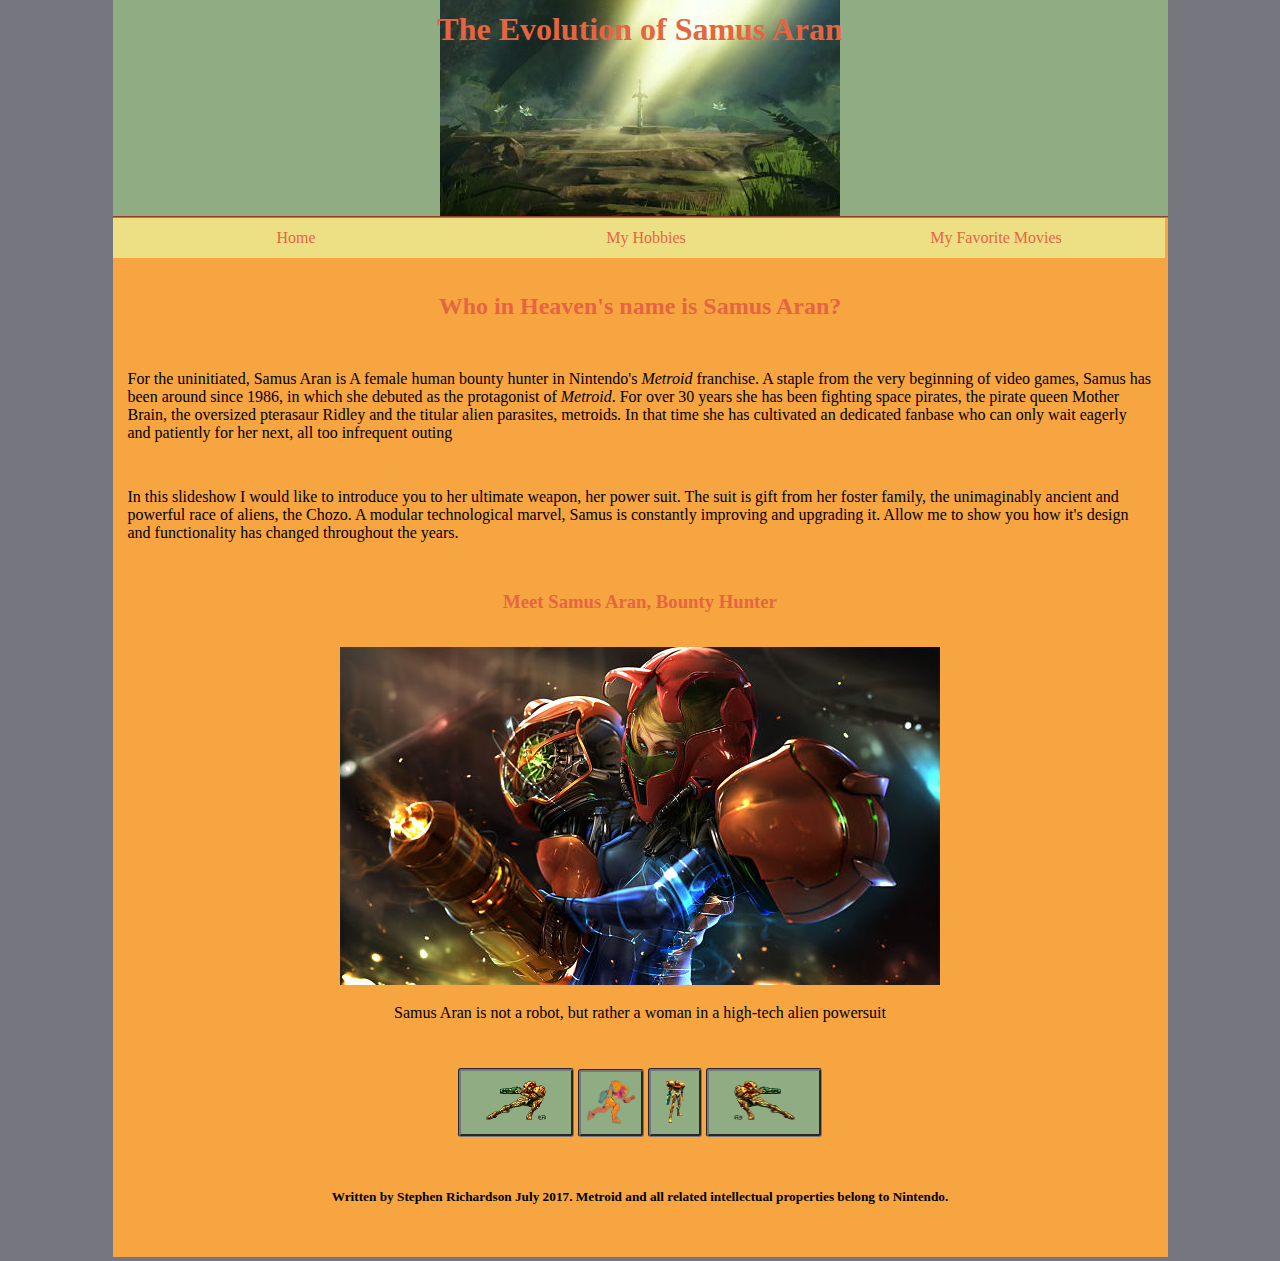
<file: webpage_portfolio/evolution_of_Samus/metroid_slideshow.html>
<!doctype html>
<html lang="en">
<meta charset="UTF-8"/>
<title>The Evolution of Samus Aran</title>

<meta name="description" content="A slideshow depicting the evolution of the
	design of video game bounty hunter, Samus Aran." />
<meta name="keywords" content="Metroid, Samus Aran, Samus' suits, design
	evolution" />
<meta name="author" content="Stephen Richardson" />
<meta name="viewport" content="width=device-width, initial-scale=1.0">

<link rel="stylesheet" href="metroid_style.css">
<link rel="icon" type="image/png" href="../images/n7_icon.png">

<body> 
	
	<script src="metroidJS.js"></script>

	<header>
		<h1>The Evolution of Samus Aran</h1>
	</header>
	
	<nav class="dropdown">
		<ul>
			<li class="left"><a href="../index.html">Home</a></li>
			<li><a href="../my_hobbies.html">My Hobbies</a></li>
			<li class="right"><a href="../fav_movies.html">My Favorite Movies</a></li>
			<div class="dropdown_content">
				<li class="left"><a href="../youth_shelter_home\index.html">Youth Shelter Home Page</a></li>
				<li><a href="../pet_comp_form/pet_comp_form.html">Pet Competition</a></li>
				<li class="right"><a href="../bloodborne_mad_lib/bloodborne_mad_lib.html">The Hunt Begins Mad Lib</a></li>
				<li class="left"><a href="metroid_slideshow.html" class="current">Samus Through the Years</a></li>
				<li><a href="../js_calc/calculator.html">JavaScript Calculator</a></li>
				<li class="right"><a href="../animation_page/animation_page.html">Geeky Animations!</a></li>
			</div>
		</ul>
	</nav>
	
	<h2>Who in Heaven's name is Samus Aran?</h2>
	
	<p>For the uninitiated, Samus Aran is A female human bounty hunter in 
		Nintendo's <span>Metroid</span> franchise. A staple from the very 
		beginning of video games, Samus has been around since 1986, in which
		she debuted as the protagonist of <span>Metroid</span>. For over 30
		years she has been fighting space pirates, the pirate queen Mother 
		Brain, the oversized pterasaur Ridley and the titular alien parasites,
		metroids. In that time she has cultivated an dedicated fanbase who
		can only wait eagerly and patiently for her next, all too infrequent
		outing</p>
	
	<p>In this slideshow I would like to introduce you to her ultimate 
		weapon, her power suit. The suit is gift from her foster family, the 
		unimaginably ancient and powerful race of aliens, the Chozo. A modular
		technological marvel, Samus is constantly improving and upgrading it.
		Allow me to show you how it's design and functionality has changed 
		throughout the years.</p>
	
	<div class="slideshow">
	
		<h3 id="slide_title">Meet Samus Aran, Bounty Hunter</h3>
		
		<img src="images/Metroid_opt.jpg" alt="Samus Aran emerging from her power suit"
			id="image">
			
		<p id="caption">Samus Aran is not a robot, but rather a woman in a high-tech 
			alien powersuit</p>
		
		<p id="buttons"><button type="button" id="previous"><img src="images/varia_left_opt.png"
				width="100" height="50" alt="previous button"></button>
			<button type="button" id="play"><img src="images/samus_running.gif"
				width="50" height="49" alt="play button"></button>
			<button type="button" id="pause"><img src="images/Samus_stopped_opt.png"
				width="38" height="50" alt="pause button"></button>
			<button type="button" id="next"><img src="images/varia_right_opt.png"
				width="100" height="50" alt="next button"></button></p>
	
	</div>
	
	<footer><h5>Written by Stephen Richardson July 2017. Metroid and all related 
		intellectual properties belong to Nintendo.</h5></footer>
	
</body>
</html>
</file>
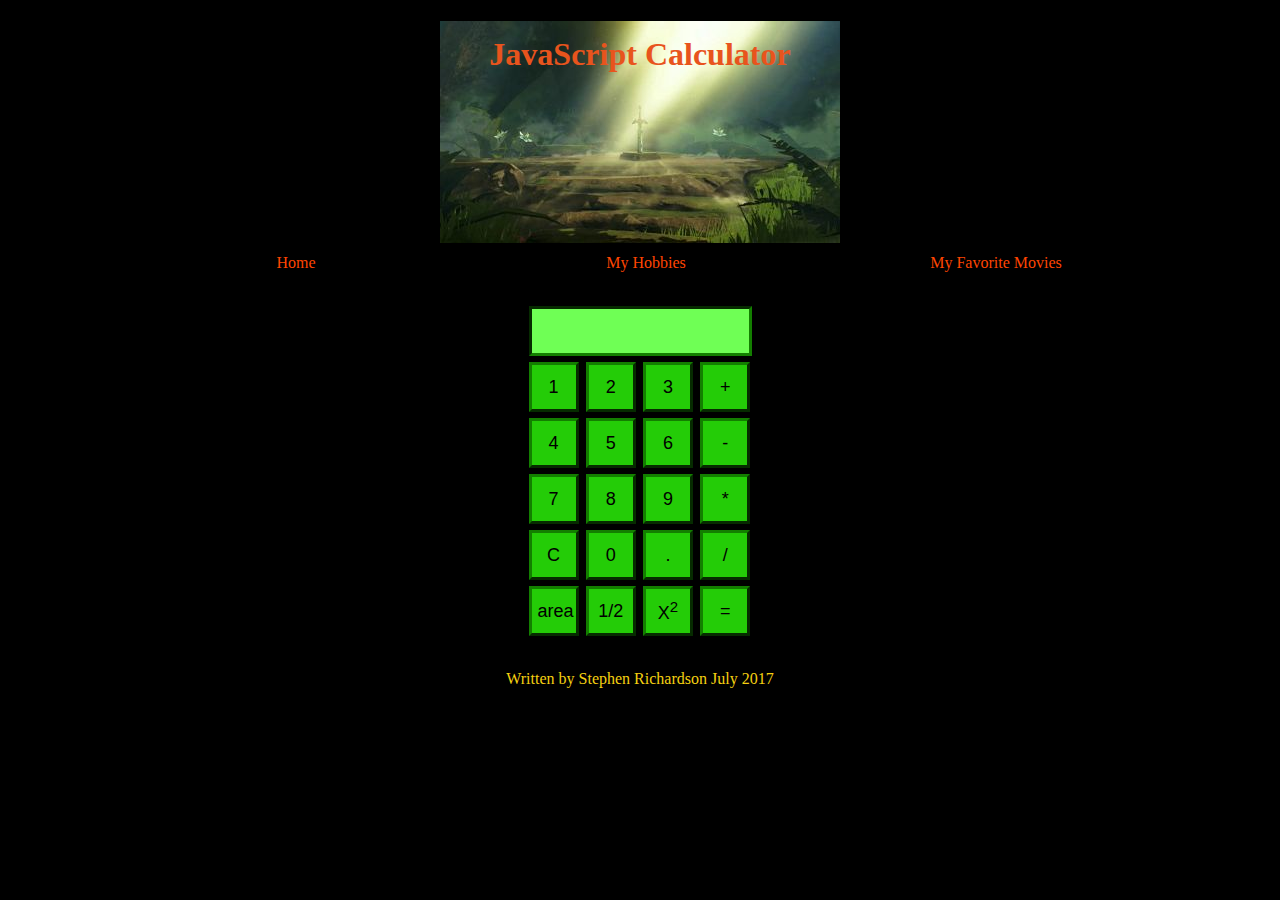
<file: webpage_portfolio/js_calc/calculator.html>
<!DOCTYPE html>
<html lang="en-US">

<meta charset="UTF-8">

<title>JS Calculator</title>

<meta name="description" content="A simple calculator programmed using JavaScript">
<meta name="keywords" content="JavaScript, Calculator">
<meta name="author" content= "Stephen Richardson">
<meta name="viewport" content="width=device-width, initial-scale=1.0">

<link rel="icon" type="image/png" href="../images/n7_icon.png">
<link rel="stylesheet" type="text/css" href="../style.css">

<body>

	<script src="calc_script.js"></script>
  
  <header>
    <h1>JavaScript Calculator</h1>
	</header>
  
	<nav class="dropdown">
		<ul>
			<li class="left"><a href="../index.html">Home</a></li>
			<li><a href="../my_hobbies.html">My Hobbies</a></li>
			<li class="right"><a href="../fav_movies.html">My Favorite Movies</a></li>
			<div class="dropdown_content">
				<li class="left"><a href="../youth_shelter_home\index.html">Youth Shelter Home Page</a></li>
				<li><a href="../pet_comp_form/pet_comp_form.html">Pet Competition</a></li>
				<li class="right"><a href="../bloodborne_mad_lib/bloodborne_mad_lib.html">The Hunt Begins Mad Lib</a></li>
				<li class="left"><a href="../evolution_of_Samus/metroid_slideshow.html">Samus Through the Years</a></li>
				<li><a href="calculator.html" class="current">JavaScript Calculator</a></li>
				<li class="right"><a href="../animation_page/animation_page.html">Geeky Animations!</a></li>
			</div>
		</ul>
	</nav>
	
	<section>
		<table id="calc">
			<tr>
				<td colspan="4" class="calc"><input type="text" id="calc_screen" readonly></td>
			</tr>
			<tr>
				<td class="calc"><button type="button" value="1" class="buttons">1</button></td>
				<td class="calc"><button type="button" value="2" class="buttons">2</button></td>
				<td class="calc"><button type="button" value="3" class="buttons">3</button></td>
				<td class="calc"><button type="button" value="+" class="buttons">+</button></td>
			</tr>
			<tr>
				<td class="calc"><button type="button" value="4" class="buttons">4</button></td>
				<td class="calc"><button type="button" value="5" class="buttons">5</button></td>
				<td class="calc"><button type="button" value="6" class="buttons">6</button></td>
				<td class="calc"><button type="button" value="-" class="buttons">-</button></td>
			</tr>
			<tr>
				<td class="calc"><button type="button" value="7" class="buttons">7</button></td>
				<td class="calc"><button type="button" value="8" class="buttons">8</button></td>
				<td class="calc"><button type="button" value="9" class="buttons">9</button></td>
				<td class="calc"><button type="button" value="*" class="buttons">*</button></td>
			</tr>
			<tr>
				<td class="calc"><button type="button" id="clear" class="other">C</button></td>
				<td class="calc"><button type="button" value="0" class="buttons">0</button></td>
				<td class="calc"><button type="button" value="." class="buttons">.</button></td>
				<td class="calc"><button type="button" value="/" class="buttons">/</button></td>
			</tr>
			<tr>
				<td class="calc"><button type="button" id="area" class="other">area</button></td>
				<td class="calc"><button type="button" id="halve" class="other">1/2</button></td>
				<td class="calc"><button type="button" id="square" class="other">X<sup>2</sup></button></td>
				<td class="calc"><button type="button" id="equals" class="other">=</button></td>
			</tr>
		</table>
	</section>
	
	<footer>
		<p>Written by Stephen Richardson July 2017</p>
	</footer>
</body>
</html>
</file>
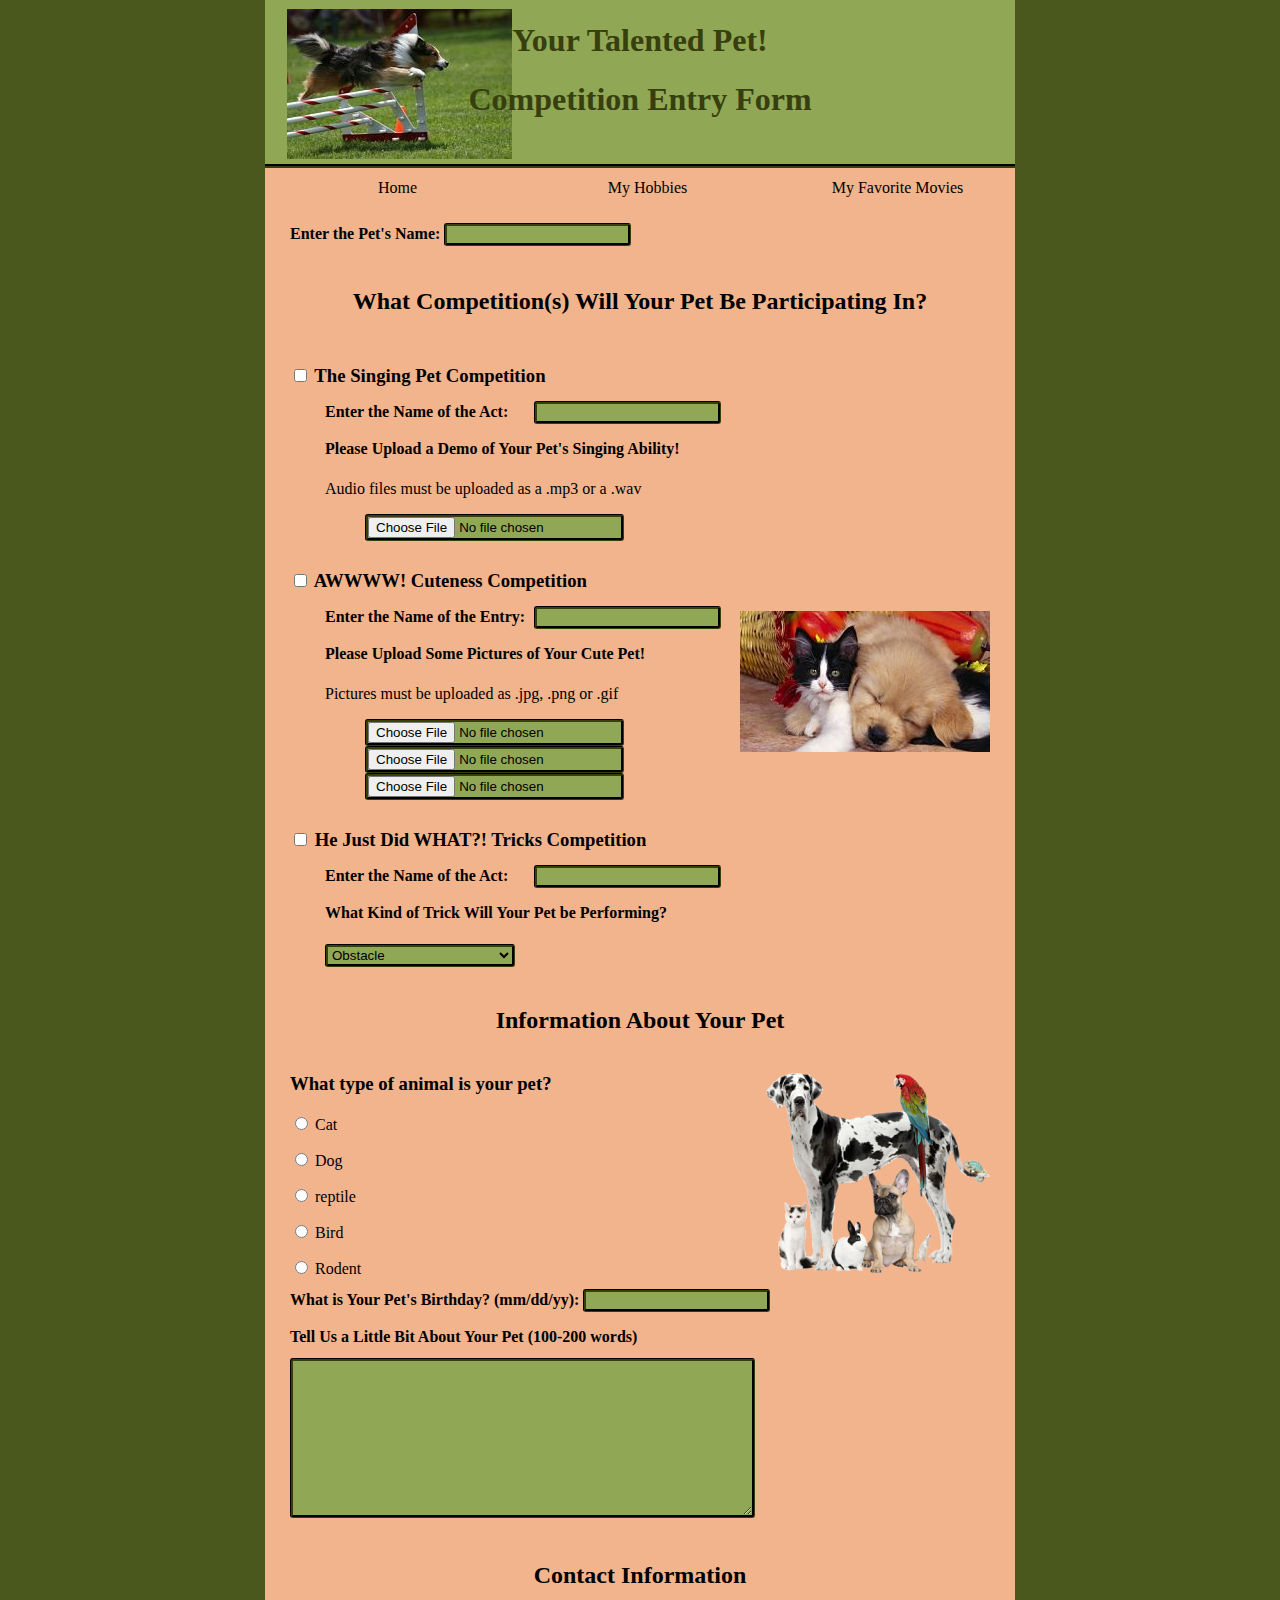
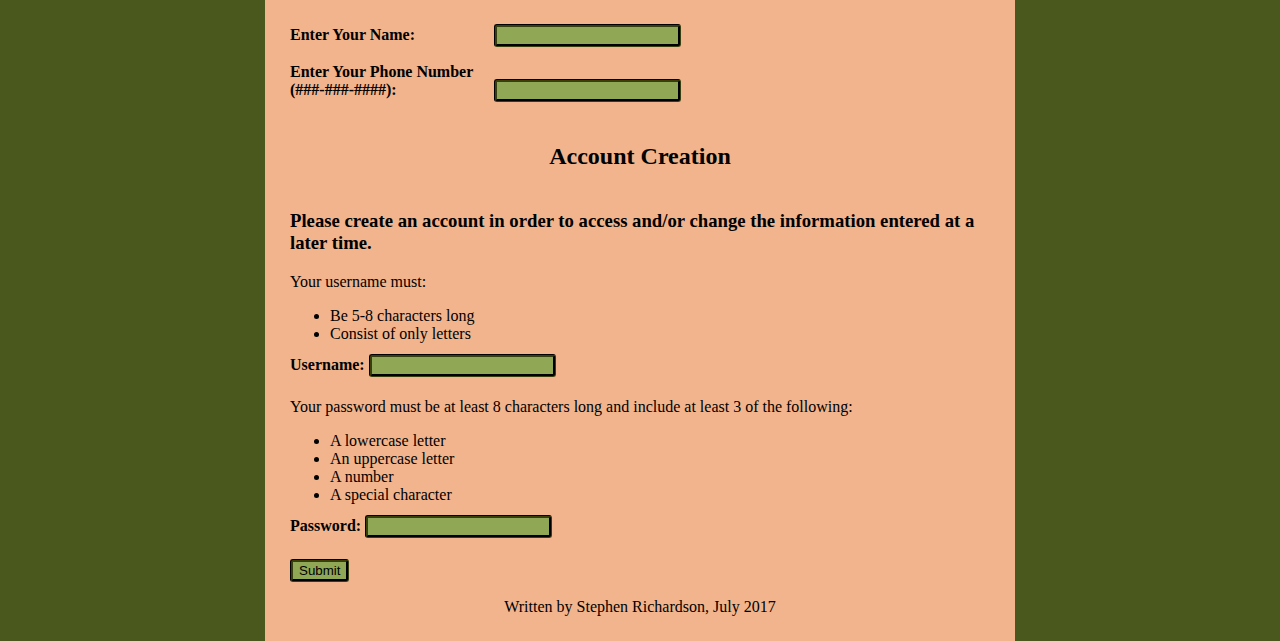
<file: webpage_portfolio/pet_comp_form/pet_comp_form.html>
﻿<!doctype html>
<html lang="en">
<meta charset="UTF-8"/>
<title>Application Form</title>

<meta name="description" content="Your Talented Pet Competition Entry Form" />
<meta name="keywords" content="form, select, input, text, radio, checkbox, password, 
pet competition, talent show, textarea" />
<meta name="author" content="Stephen Richardson" />
<meta name="viewport" content="width=device-width, initial-scale=1.0">

<link rel="stylesheet" href="pet_comp_form_style.css">
<link rel="icon" type="image/png" href="../images/n7_icon.png">

<body> 
	<header>
		<h1>Your Talented Pet!</h1>
		<h1>Competition Entry Form</h1>
	</header>
	
	<form action="http://icarus.cs.weber.edu/~linda/submit_pet1.php" method="post" 
		name="pet_comp_form" onsubmit="return validate()">
	<script src="form_validation.js"></script>
	
	<nav class="dropdown">
		<ul>
			<li class="left"><a href="../index.html">Home</a></li>
			<li><a href="../my_hobbies.html">My Hobbies</a></li>
			<li class="right"><a href="../fav_movies.html">My Favorite Movies</a></li>
			<div class="dropdown_content">
				<li class="left"><a href="../youth_shelter_home\index.html">Youth Shelter Home Page</a></li>
				<li><a href="pet_comp_form.html" class="current">Pet Competition</a></li>
				<li class="right"><a href="../bloodborne_mad_lib/bloodborne_mad_lib.html">The Hunt Begins Mad Lib</a></li>
				<li class="left"><a href="../evolution_of_Samus/metroid_slideshow.html">Samus Through the Years</a></li>
				<li><a href="../js_calc/calculator.html">JavaScript Calculator</a></li>
				<li class="right"><a href="../animation_page/animation_page.html">Geeky Animations!</a></li>
			</div>
		</ul>
	</nav>
	
	<div>
		<h4><label for="pet_name">Enter the Pet's Name: </label>
		<input type="text" name="pet_name" id="pet_name" required></h4>
	</div>
	
	<section>
		<h2>What Competition(s) Will Your Pet Be Participating In?</h2>
		
		<h3><input type="checkbox" id="sing" name="sing">
		<label for="sing">The Singing Pet Competition</label></h3>
		
		<div class="contest_info">
			<h4><label for="sing_title">Enter the Name of the Act:</label>
			<input type="text" id="sing_title" name="sing_title"><span id="sing_title_par"></span></h4>
			
			<h4>Please Upload a Demo of Your Pet's Singing Ability!</h4>
			<p>Audio files must be uploaded as a .mp3 or a .wav</p>
			<p><input type="file" id="sing_file" name="sing_file"><span id="sing_file_par"></span></p>
		</div>
			
		<h3><input type="checkbox" id="cute" name="cute">
		<label for="cute">AWWWW! Cuteness Competition</label></h3>
		
		<img src="cute_pet_opt.jpg" width="250" height="141" alt="cute kitten and puppy">
		
		<div  class="contest_info">
			<h4><label for="cute_title">Enter the Name of the Entry:</label>
			<input type="text" id="cute_title" name="cute_title"></h4>
			
			<h4>Please Upload Some Pictures of Your Cute Pet!</h4>
			<p>Pictures must be uploaded as .jpg, .png or .gif</p>
			<ul>
				<li><input type="file" id="cute_file1" name="cute_file1"><span id="cute_file1_par"></span></li>
				<li><input type="file" id="cute_file2" name="cute_file2"><span id="cute_file2_par"></span></li>
				<li><input type="file" id="cute_file3" name="cute_file3"><span id="cute_file3_par"></span></li>
			</ul>
		</div>
		
		<h3 class="clear"><input type="checkbox" id="tricks" name="tricks">
		<label for="tricks">He Just Did WHAT?! Tricks Competition</label></h3>
			
		<div  class="contest_info">
			<h4><label for="tricks_title">Enter the Name of the Act:</label>
			<input type="text" id="tricks_title" name="tricks_title"></h4>
			
			<h4>What Kind of Trick Will Your Pet be Performing?</h4>
			
			<p><select name="trick_type" id="trick_type">
				<option value="1">Obstacle</option>
				<option value="2">Frisbee/Ball/Other Catching</option>
				<option value="3">Roll Over/Play Dead</option>
				<option value="4">Other</option>
				</select></p>
		</div>
	</section>
	
	<section>
		<h2>Information About Your Pet</h2>
		
		<img src="types_of_pets_opt.png" width="224" height="200" alt="various pets">
		
		<div>
			
			<h3>What type of animal is your pet?</h3>
			
			<p><input type="radio" name="pet" id="cat" value="cat" required>
			<label for="cat">Cat</label></p>
			
			<p><input type="radio" name="pet" id="dog" value="dog" required>
			<label for="dog">Dog</label></p>
			
			<p><input type="radio" name="pet" id="reptile" value="reptile" required>
			<label for="reptile">reptile</label></p>
			
			<p><input type="radio" name="pet" id="bird" value="bird" required>
			<label for="bird">Bird</label></p>
			
			<p><input type="radio" name="pet" id="rodent" value="rodent" required>
			<label for="rodent">Rodent</label></p>
			
			<p><span id="radio_par"></span></p>
		</div>
		
		<div class="clear">
			<h4><label for="b_day">What is Your Pet's Birthday? (mm/dd/yy): </label>
			<input type="text" id="b_day" name="b_day"><span id="b_day_par"></span></h4>
		</div>
		
		<div>
			<h4>Tell Us a Little Bit About Your Pet (100-200 words)</h4>
			<textarea name="about" rows="10" cols="55" required></textarea>
		</div>
	</section>
	
	<section>
		<h2>Contact Information</h2>
		
		<div class="contact">
			<h4><label for="owner_name">Enter Your Name:</label>
			<input type="text" id="owner_name" name="owner_name" required></h4>
			
			<h4><label for="number">Enter Your Phone Number (###-###-####):</label>
			<input type="text" id="number" name="number"><span id="number_par"></span></h4>
		</div>
	</section>
	
	<section>
		<h2>Account Creation</h2>
		<h3>Please create an account in order to access and/or change the information
		entered at a later time.</h3>
		
		<div>
			<p>Your username must:</p>
			<ul>
				<li>Be 5-8 characters long</li>
				<li>Consist of only letters</li>
			</ul>
			
			<h4><label for="username">Username:</label>
			<input type="text" id="username" name="username"><span id="username_par"></span></h4>
		</div>
		
		<div>
			<p>Your password must be at least 8 characters long and include at least
				3 of the following:</p>
			<ul>
				<li>A lowercase letter</li>
				<li>An uppercase letter</li>
				<li>A number</li>
				<li>A special character</li>
			</ul>
			
			<h4><label for="password">Password:</label>
			<input type="password" id="password" name="password"><span id="password_par"></span></h4>
		</div>
	</section>
	
	<p><input type="submit" value="Submit" name="submit" id="submit"></p>
	
	<footer>Written by Stephen Richardson, July 2017</footer>
	</form>
</body>
</html>
</file>
<file: css/cover.css>
@charset "utf-8";
/* CSS Document */
/* Links */
a,
a:focus,
a:hover {
  color: #fff;
}

/* Custom default button */
.btn-secondary,
.btn-secondary:hover,
.btn-secondary:focus {
  color: #333;
  text-shadow: none; /* Prevent inheritance from `body` */
  background-color: #fff;
  border: .05rem solid #fff;
}


/*
 * Base structure
 */

html,
body {
  height: 100%;
  background-color: #333;
}

body {
  display: -ms-flexbox;
  display: flex;
  color: #fff;
  text-shadow: 0 .05rem .1rem rgba(0, 0, 0, .5);
  box-shadow: inset 0 0 5rem rgba(0, 0, 0, .5);
}

.cover-container {
  max-width: 42em;
}


/*
 * Header
 */
.masthead {
  margin-bottom: 2rem;
}

.masthead-brand {
  margin-bottom: 0;
}

.nav-masthead .nav-link {
  padding: .25rem 0;
  font-weight: 700;
  color: rgba(255, 255, 255, .5);
  background-color: transparent;
  border-bottom: .25rem solid transparent;
}

.nav-masthead .nav-link:hover,
.nav-masthead .nav-link:focus {
  border-bottom-color: rgba(255, 255, 255, .25);
}

.nav-masthead .nav-link + .nav-link {
  margin-left: 1rem;
}

.nav-masthead .active {
  color: #fff;
  border-bottom-color: #fff;
}

@media (min-width: 48em) {
  .masthead-brand {
    float: left;
  }
  .nav-masthead {
    float: right;
  }
}


/*
 * Cover
 */
.cover {
  padding: 0 1.5rem;
}
.cover .btn-lg {
  padding: .75rem 1.25rem;
  font-weight: 700;
}


/*
 * Footer
 */
.mastfoot {
  color: rgba(255, 255, 255, .5);
}
</file>
<file: webpage_portfolio/style.css>
/*complementary color scheme
bright orange   cinder orange    greyed-orange    yellow orange
#FF4500         #E8541D          #AA5739          #FFAC07

forest green
#2A7F41
*/
* {
    box-sizing: border-box;
}
body {
  font-family:"Verdana", serif;
  max-width: 1055px;
  margin: auto;
  background-color: black;
  color: #F5D010;
}

p, h1,h2,h3,h4,h5,h6 {
  padding: 15px;
}

.row p,.row h1,.row h2,.row h3,.row h4,.row h5,.row h6 {
padding: 0;
}

.row::after {
    content: "";
    clear: both;
    display: table;
}

section.leading {
  border-bottom: 3px ridge #FF4500;
}

ul.list {
  list-style-image: url(images/bonfire_opt.jpg);
}

a {
  text-decoration: none;
  color: #FF4500;
}

a:visited {
  text-decoration: none;
  color: #AA5739;
}

/***header***/

header {
  background: url(images/master_sword_opt.jpg) no-repeat center;
  background-size: 400px 222px;
  height: 222px;
  text-align: center;
}

header h1 {
  vertical-align: middle;
}

/***navigation***/
nav ul, nav li {
  margin: 0px;
  padding: 0px;
  list-style-type: none;
}
  
nav li{
  height: 40px;
  line-height: 40px;
}

nav a{
  text-decoration: none;
  display: block;
  padding-left: 15px;
}

nav a:hover {
  background-color: #222222;
}

nav a.current {
  background: #444444;
  cursor: default;
}

nav li {
  text-align: center;
  width: 352px;
	max-width:100%;
  margin-right: -3px;
  margin-left: -3px;
}

nav li.left {
	margin-left: 0px;
}
nav li.right {
	margin-right: -1px;
}

/*dropdown within nav*/
.dropdown {
	position: relative;
}

.dropdown_content{
	display: none;
	position: absolute;
	background-color: black;
	box-shadow: 0px 2px 5px 2px #F1F1F1;
	z-index: 1;
}

.dropdown:hover .dropdown_content{
	display: block;
}

/*first paragraph and pic on index page*/
#welcome {
  float: left;
  margin: 0px 10px 10px 0px;
  max-width: 90%;
  height: auto;
}

div.first {
  clear: left
}

/***images***/
 img {
	margin: 10px 15px;
}

img.left_floating {
  float: left;
}

img.right_floating {
  float: right;
}

h1 {
  color: #E8541D;
}

/***headings***/
h2.clear_left {
  clear: left;
}

h2.clear_right {
  clear: right;
}

h2 {
  text-align: center;
  margin-top: 15px;
  color: #E8541D;
}

/***movies table***/
table {
  border-collapse: collapse;
}

td {
  padding: 8px;
  border: groove 5px #FFAC07;
}

td h2 {
  margin: -5px 0px -5px 0px;
}

#joker {
  margin-left: 90px;
}
#castle {
  margin-left: 65px
}

/***footer***/
footer {
  text-align: center;
}

/***For bloodborne mad lib***/
.quote {
	font-style: italic;
	color: #bb0a1e;
}

p.quote{
	text-align: center;
}

p span {
	color: #bb0a1e;
}

section.mad_lib li {
	margin-bottom: 10px;
	list-style-image: url(images/moon_rune_opt.png);
}

section.mad_lib li label {
	display: inline-block;
	width: 200px;
}

section.mad_lib button {
	background-color: #8A0707;/***add darker red***/
	color: black;
	font-weight: bold;
	border: #bb0a1e groove; 
	width: 1.5in;
	padding: 5px 10px;
	margin: 25px 4.75in 0in 4.75in;
}

input {
	background-color: #8a0707;
	border: #bb0a1e groove;
}

input:focus {
	outline: none;
	background-color: #bb0a1e
}

h2 #greeting {
	text-align: center;
}

/***animations***/
/*text*/
#anim_txt_r {
	transition: color 1s, font-size 1s;
}

#anim_txt_r:hover {
	color: red;
	font-size: 40px;
}

#anim_txt_o {
	transition: color 1s, font-size 1s;
}

#anim_txt_o:hover {
	color: orange;
	font-size: 40px;
}

#anim_txt_y {
	transition: color 1s, font-size 1s;
}

#anim_txt_y:hover {
	color: yellow;
	font-size: 40px;
}

#anim_txt_g {
	transition: color 1s, font-size 1s;
}

#anim_txt_g:hover {
	color: green;
	font-size: 40px;
}

#anim_txt_b {
	transition: color 1s, font-size 1s;
}

#anim_txt_b:hover {
	color: blue;
	font-size: 40px;
}

#anim_txt_i {
	transition: color 1s, font-size 1s;
}

#anim_txt_i:hover {
	color: indigo;
	font-size: 40px;
}

#anim_txt_v {
	transition: color 1s, font-size 1s;
}

#anim_txt_v:hover {
	color: purple;
	font-size: 40px;
}

section#anim_images {
	height: 550px;
}

#mario {
	float: right;
	animation: redMush 3s linear 3s infinite alternate;
	position: relative;
}

@keyframes redMush {
	0%   {width: 500px;height: 544px; left: 0px; top: 0px;}
	17%  {width: 360px;height: 392px; left: -140px; top: 152px;}
	34%  {width: 375px;height: 408px; left: -125px; top: 136px;}
	51%  {width: 235px;height: 256px; left: -265px; top: 288px;}
	68%  {width: 250px;height: 272px; left: -250px; top: 272px;}
	85%  {width: 110px;height: 120px; left: -390px; top: 424px;}
	100% {width: 125px;height: 136px; left: -375px; top: 408px;}
}

#snitch{
	position: relative;
	animation: flying 3s infinite;
	z-index: 1;
}

@keyframes flying {
	0%   {left: 0px; top: 0px;}
	20%  {left: 250px; top: 400px;}
	40%  {left: -175px; top: 275px;}
	60%  {left: 50px; top: -400px;}
	80%  {left: 475px; top: 100px;}
	100% {left: 0px; top: 0px;}
}

#pokeball {
	position: relative;
	float: left;
	top: 150px;
	animation: wiggle 3s linear infinite;
}

@keyframes wiggle {
	0%   {transform: rotate(0deg);}
	8%   {transform: rotate(-6deg);}
	16%   {transform: rotate(6deg);}
	25%   {transform: rotate(-6deg);}
	33%   {transform: rotate(0deg);}
	100% {transform: rotate(0deg);}
}

/***for use with images***/
.float_left {
	float: left;
}

.float_right {
	float: right
}

.clear_left {
	clear: left;
}

.clear_right {
	clear: right;
}

[class*="col-"] {
    float: left;
    padding: 15px;
}

/***for calculator***/
/*** colors
forest green      light green       lime green       dark green      shady green    
#177F04           #6FFF55           #2DFF09          #137F00         #24CC07  
***/
button {
	width: 50px;
	height: 50px;
	font-size: 18px;
	border: outset 3px #137F00;
	background-color: #24CC07;
}

button:focus {
	outline: none;
}

input#calc_screen {
	width: 223px;
	height: 50px;
	font-size: 18px;
	padding-left: 5px;
	background-color: #6FFF55;
	border: inset 3px #137F00;
}
input#calc_screen:focus {
	background-color: #6FFF55;
}

table#calc, td.calc {
	border: 0px;
}

table#calc {
	width: 225px;
	margin: auto;
	margin-top: 20px;
}

td.calc {
	padding: 3px;
}

/***for tablets***/
@media screen and (min-width: 768px) {
  .col-m-1 {width: 8.33%;}
  .col-m-2 {width: 16.66%;}
  .col-m-3 {width: 25%;}
  .col-m-4 {width: 33.33%;}
  .col-m-5 {width: 41.66%;}
  .col-m-6 {width: 50%;}
  .col-m-7 {width: 58.33%;}
  .col-m-8 {width: 66.66%;}
  .col-m-9 {width: 75%;}
  .col-m-10 {width: 83.33%;}
  .col-m-11 {width: 91.66%;}
  .col-m-12 {width: 100%;}
  

	
}

/*******Grid View for desktop****/
@media screen and (min-width: 1071px) {
  .col-1 {width: 8.33%;}
  .col-2 {width: 16.66%;}
  .col-3 {width: 25%;}
  .col-4 {width: 33.33%;}
  .col-5 {width: 41.66%;}
  .col-6 {width: 50%;}
  .col-7 {width: 58.33%;}
  .col-8 {width: 66.66%;}
  .col-9 {width: 75%;}
  .col-10 {width: 83.33%;}
  .col-11 {width: 91.66%;}
  .col-12 {width: 100%;}
	
	nav li {
		display: inline-block;
	}
}
</file>
<file: webpage_portfolio/evolution_of_Samus/metroid_style.css>
/***color palette
fair-haired     bounty hunter   willow rosenburg    bayou          concrete
#ede084         #f7a541         #e56542             #90ac83        #76767e
***/
/***general***/
* {
    box-sizing: border-box;
}

html {
	background-color: #76767e;
	padding: 0px;
}

body {
  font-family:"Verdana", serif;
  max-width: 1055px;
  margin: auto;
  background-color: #f7a541;
}

p, h1,h2,h3,h4,h5,h6 {
  padding: 15px;
}

a {
  text-decoration: none;
  color: #e56542;
}

a:visited {
  text-decoration: none;
  color: #f7a541 ;
}

h2, footer, h3, p.caption {
	text-align: center;
}

p#caption {
	text-align: center;
	width: 600px;
	margin: auto;
}

images {
	display: block;
	width: 100%;
	margin: auto;
}

p span {
	font-style: italic;
}

h2, h3 {
	color: #e56542;
}

footer{
	padding-bottom: 15px;
}

div.slideshow {
	width: 600px;
	text-align:center;
	margin:auto;
}

/***header***/

header {
  margin-top: -25px;
	background: url(../images/master_sword_opt.jpg) no-repeat center;
  background-size: 400px 222px;
	background-color: #90ac83;
  height: 222px;
  text-align: center;
	color: #e56542;
	border-bottom: groove;
	border-bottom-color: #e56542;
	border-bottom-width: 2px;
}

header h1 {
  vertical-align: middle;
}

/***navigation***/
nav ul, nav li {
  margin: 0px;
  padding: 0px;
  list-style-type: none;
}
  
nav li{
  height: 40px;
  line-height: 40px;
}

nav a{
  text-decoration: none;
  display: block;
  padding-left: 15px;
	background-color: #ede084;
}

nav a:hover {
  background-color: #90ac83 ;
}

nav a.current {
  background: #76767e;
  cursor: default;
}

nav li {
  display: inline-block;
  text-align: center;
  width: 352px;
  margin-right: -3px;
  margin-left: -3px;
}

nav li.left {
	margin-left: 0px;
}
nav li.right {
	margin-right: -1px;
}

/*dropdown within nav*/
.dropdown {
	position: relative;
}

.dropdown_content{
	display: none;
	position: absolute;
	background-color: #ede084;
	box-shadow: 0px 2px 5px 2px #505050;
	z-index: 1;
}

.dropdown:hover .dropdown_content{
	display: block;
}

/***button***/
button {
	background-color: #90ac83;
	border: 3px groove #76767e;
	border-radius: 3px;
	padding: 5px;
}
</file>
<file: webpage_portfolio/pet_comp_form/pet_comp_form_style.css>
/***colors
jade      light jade     dark green    tan       skin tone
#4A581D   #90A755        #373F0E       #BF7347   #F2B48D
***/
* {
	box-sizing: border-box;
}

html {
	background-color: #4A581D;
	padding: 0px;
}

body {
	width: 750px;
	margin: 0px auto;
	background-color: #F2B48D ;
	padding: 1px 25px 25px 25px;
}

header {
	margin: -25px -25px 0px -25px;
	padding-top: 25px;
	padding-bottom: 25px;
	border-bottom: groove #373F0E 4px;
	background: url(Sheltie_dog_agility_opt.jpg) #90A755 no-repeat;
	background-position: 22px 33px;
}

span {
	color: red;
}

/***navigation***/
nav ul, nav li {
  margin: 0px -25px;
  padding: 0px;
  list-style-type: none;
}
  
nav li{
  height: 40px;
  line-height: 40px;
}

nav a{
  text-decoration: none;
  display: block;
  padding-left: 15px;
	color: #000000;
}

nav a:hover {
  background-color: #90A755;
}

nav a.current {
  background: #BF7347;
  cursor: default;
}

nav li {
  display: inline-block;
  text-align: center;
  width: 250px;
  margin-right: -1px;
  margin-left: -3px;
}

nav li.left {
	margin-left: 0px;
}
nav li.right {
	margin-right: 0px;
}

/*dropdown within nav*/
.dropdown {
	position: relative;
}

.dropdown_content{
	display: none;
	position: absolute;
	background-color: #F2B48D;
	box-shadow: 0px 2px 5px 2px #101012;
	z-index: 1;
	margin-right: -25px;
}

.dropdown:hover .dropdown_content{
	display: block;
}

/***lining things up***/
#pet_name {
	margin-top: 20px;
}

h1, h2 {
		text-align: center;
}

div.contest_info {
	margin-left: 35px;
}

input[type="checkbox"] {
	margin-top: 15px;
}

h2 {
	padding-top: 20px;
	padding-bottom: 20px;
}

h4 {
	margin-top: -5px;
}

.contact label {
	display: inline-block;
	width: 200px;
}

.contest_info ul {
	list-style-type: none;
}

#sing_file {
	margin-left: 40px;
}

textarea {
	margin-top: -10px;
}

.contest_info label {
	display: inline-block;
	width: 205px;
	margin-right: 0px;
}

img {
	float: right;
}

.clear {
	clear: right;
}

/*** input style***/

input, textarea, select {
	background-color: #90A755;
	border: groove #373F0E;
	border-radius: 3px;
}

input:focus, textarea:focus, select:focus {
  outline: none;
	background-color: #BF7347;
}

/***COLOR!!!***/
h1 {
	color: #373F0E;
}
footer {
	text-align: center;
}
</file>
<file: webpage_portfolio/youth_shelter_home/style.css>
/***default reset***/
/* http://meyerweb.com/eric/tools/css/reset/ 
   v2.0 | 20110126
   License: none (public domain)
*/

html, body, div, span, applet, object, iframe,
h1, h2, h3, h4, h5, h6, p, blockquote, pre,
a, abbr, acronym, address, big, cite, code,
del, dfn, em, img, ins, kbd, q, s, samp,
small, strike, strong, sub, sup, tt, var,
b, u, i, center,
dl, dt, dd, ol, ul, li,
fieldset, form, label, legend,
table, caption, tbody, tfoot, thead, tr, th, td,
article, aside, canvas, details, embed, 
figure, figcaption, footer, header, hgroup, 
menu, nav, output, ruby, section, summary,
time, mark, audio, video {
	margin: 0;
	padding: 0;
	border: 0;
	font-size: 100%;
	font: inherit;
	vertical-align: baseline;
}
/* HTML5 display-role reset for older browsers */
article, aside, details, figcaption, figure, 
footer, header, hgroup, menu, nav, section {
	display: block;
}
body {
	line-height: 1;
}
ol, ul {
	list-style: none;
}
blockquote, q {
	quotes: none;
}
blockquote:before, blockquote:after,
q:before, q:after {
	content: '';
	content: none;
}
table {
	border-collapse: collapse;
	border-spacing: 0;
}
/***css for the page***/
* {
    box-sizing: border-box;
}

/***fonts***/
@font-face {
  font-family: montserrat_light;
  src: url(assets/montserrat_light.otf);
}

@font-face {
  font-family: montserrat_regular;
  src: url(assets/montserrat_regular.otf);
}

@font-face {
  font-family: montserrat_semibold;
  src: url(assets/montserrat_semibold.otf);
}

@font-face {
  font-family: quicksand_bold;
  src: url(assets/quicksand_bold.otf);
}

body {
	border-left: 1px #474747 solid;
	border-right: 1px #474747 solid;
	background-color: white;
	width: 1279px;
	margin: auto;
}

/***navigation***/
nav {
  background: url(assets/yf_logo.svg) no-repeat;
  height: 103px;
  background-size: 290px 83px;
  background-position: 18px 10px;
}

nav ul, nav li {
  list-style-type: none;
}

nav ul {
  padding-left: 481px;
}

nav li {
  height: 103px;
  line-height: 103px;
  text-align: center;
  display: inline-block;
  width: 128px;
  margin-left: -2px;
  margin-right: -2px;
  font-size: 18px;
  }

nav a {
  text-decoration: none;
  display: inline-block;
  color: #474747;
  font-family: montserrat_regular;
  }

nav a:hover, nav a.donate:hover {
  color: #9ec54d;
  
}

nav a.first {
  margin-left: 0px;
}

nav a.current {
  color: white;
  display: inline;
  padding: 12px 36px 42px 37px;
  margin-top: 29px;
  background-color: #9ec54d;
  cursor: default;
  border-radius: 3px 3px 0px 0px;
}

nav a.current:hover {
color: white;
}

nav a.donate {
  margin-right:0px;
  width: 159px;
  height: 103px;
  background-color: #474747;
  color: white;
}

/***pic beneath the nav***/
div.opening_picture {
  font-family: quicksand_bold;
  height: 508px;
  background: url(assets/home_header.png) no-repeat;
  background-size: 1280px 508px;
}

.opening_picture #hi {
  color: white;
  font-size: 214px;
  padding: 42px 0px 0px 552px;
}

.opening_picture #warm {
	background-color: white;
	margin-left: 566px;
	margin-top: 14px;
	width: 591px;
	height: 104px;
	padding-top: 12px;
	padding-left: 21px;
	color: #474747;
	font-size: 38px;
}

.opening_picture #warm span{
  color: #83a44a;
}

/***number underneath pic***/
div.contact_num {
  height: 103px;
  background-color: #9ec54d;
  font-size: 36px;
}

div.contact_num p {
  font-family: montserrat_semibold;
  color: white;
  padding-left: 193.5px;
  padding-top: 30px;
}

div.contact_num p span {
  font-family: quicksand_bold;
  color: #474747;
  padding-left: 48px;
}

/***services paragraph***/
.services h2 {
  text-align: center;
  font-family: quicksand_bold;
  font-size: 48px;
  color: #6e8d45;
  margin-top: 75px;
}

.services #intro {
  text-align: center;
  font-family: montserrat_regular;
  font-size: 22px;
  width: 783px;
  line-height: 30px;
  margin: auto;
}

/***columns***/
[class*="col-"] {
  float: left;
  border: 1px solid #b9b9b9;
}

.col-1 {width: 8.33%;}
.col-2 {width: 16.66%;}
.col-3 {width: 25%;}
.col-4 {width: 33.33%;}
.col-5 {width: 41.66%;}
.col-6 {width: 50%;}
.col-7 {width: 58.33%;}
.col-8 {width: 66.66%;}
.col-9 {width: 75%;}
.col-10 {width: 83.33%;}
.col-11 {width: 91.66%;}
.col-12 {width: 100%;}
  
.row::after {
    content: "";
    clear: both;
    display: table;
}

/***services columns**/
.col-4 {
  margin-top: 52px;
  width: 330px;
  height: 594px;
}

.col-4 h3 {
  font-family: quicksand_bold;
  font-size: 32px;
  color: #474747;
  text-align: center;
}

.col-4 p {
  font-family: montserrat_light;
  font-size: 18px;
  color: #474747;
  line-height: 29px;
  margin: 15px 15px 22px 16px;
}

.col-4 h4 {
  font-family: quicksand_bold;
  font-size: 24px;
  color: #6e8d45;
  text-align: center;
}

.street h4 {
  margin-top: 105px;
}

.overnight {
  margin-left: 98px;
}

.drop-in, .street{
  margin-left: 47px;
}

.overnight img {
  margin: 30px 88px 61px 89px;
}

.drop-in img {
  margin: 46px 88px 54px 88px;
}

.street img {
  margin: 61px 68px 63px 68px;
}

/***Our Purpose graphic***/
.purpose {
  background: url(assets/purpose.png) no-repeat;
  background-size: 1280px 695px;
  height: 695px;
  margin-top: 72px;
}

.purpose h1 {
  padding: 97px 0px 0px 86px;
  font-family: quicksand_bold;
  font-size: 87px;
  line-height: 92px;
  color: white;
}

.purpose h1 span {
  color: #8ebc3d;
}

.purpose p {
  padding: 15px 86px 0px 86px;
  font-family: montserrat_light;
  font-size: 32px;
  line-height: 54px;
  color: white;
  text-align: center;
}

.purpose p#stats {
  margin: 42px 86px 0px 86px;
  height: 105px;
  padding: 0px;
  background-color: white;
  font-family: quicksand_bold;
  font-size: 38px;
  color: #474747;
  text-align: center;
}

.purpose p#stats span {
  color: #8ebc3d;
}
</file>
